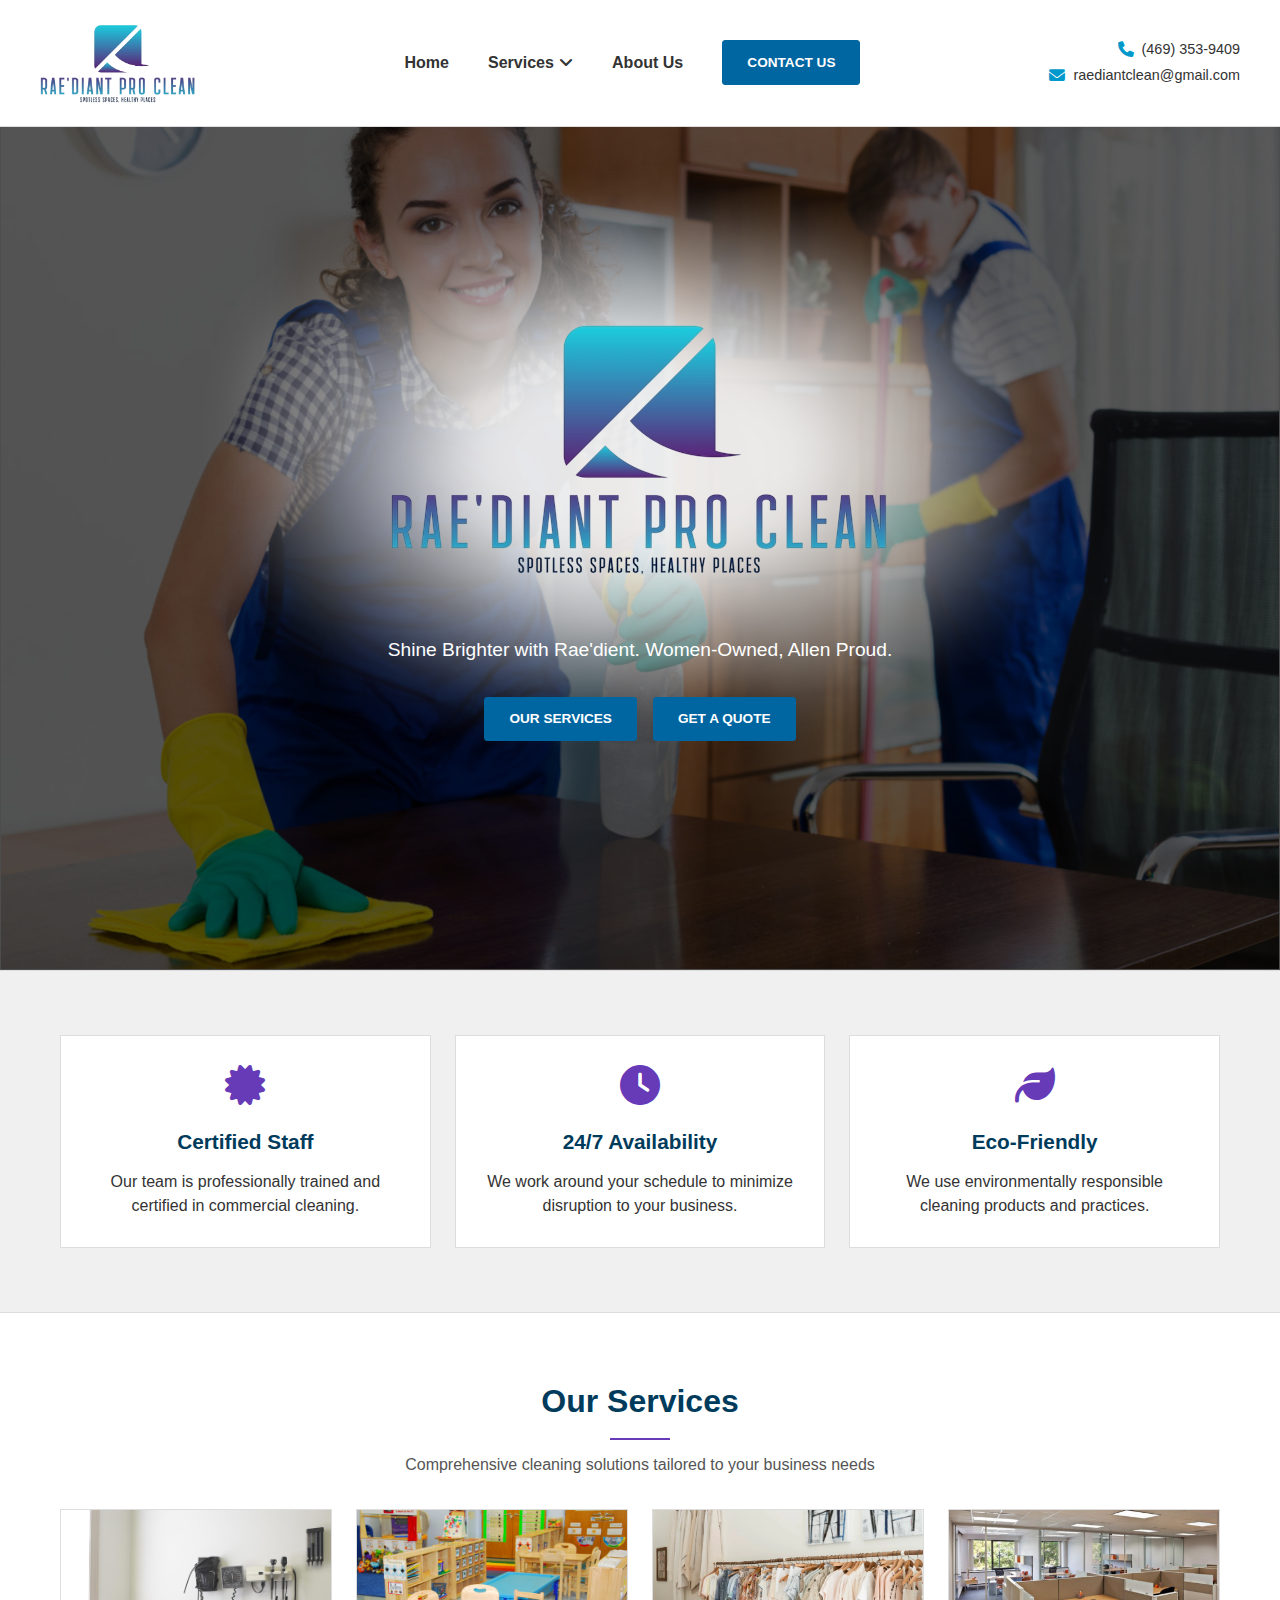
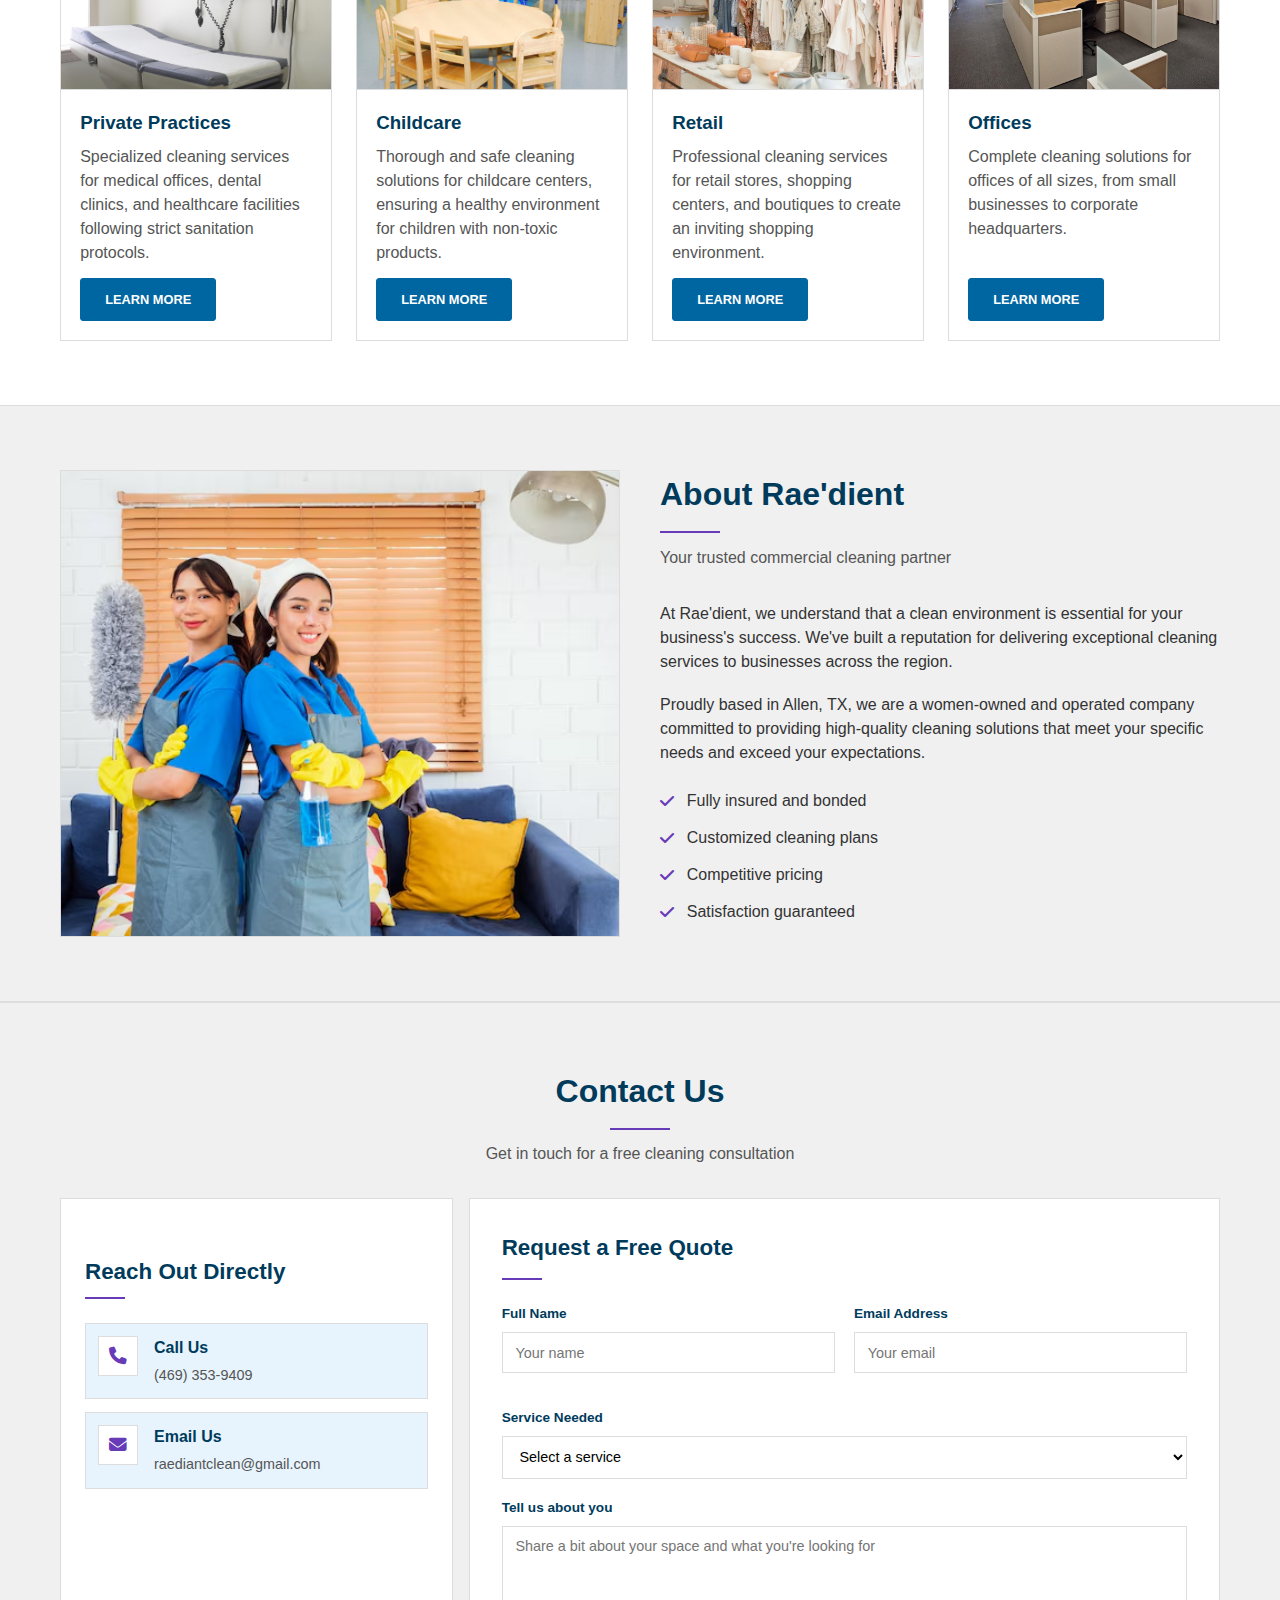
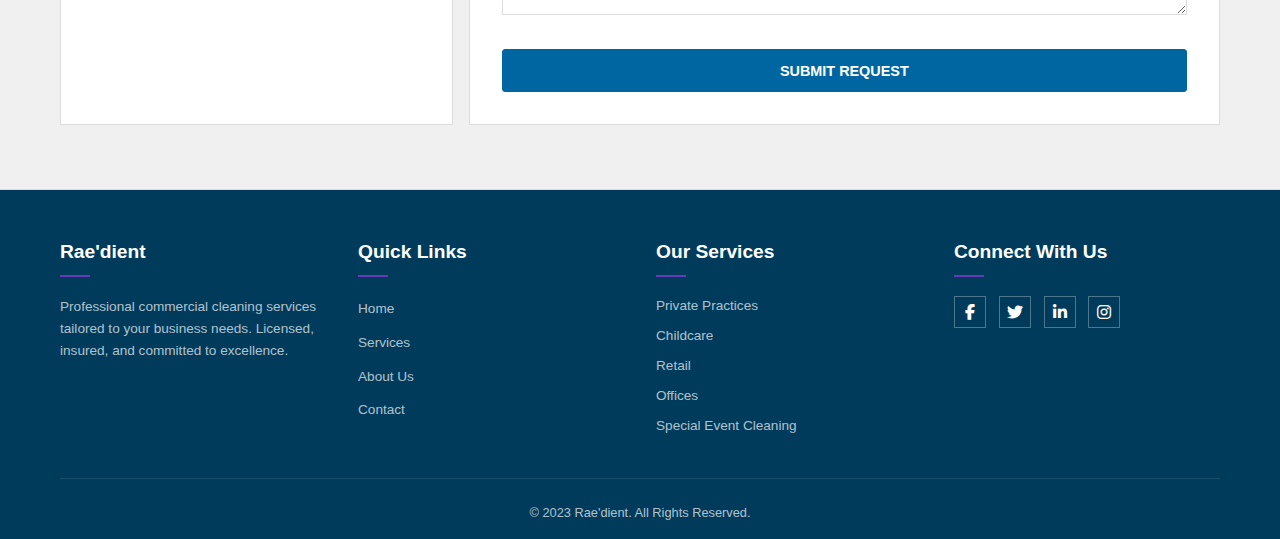
<file: site1/index.html>
<!DOCTYPE html>
<html lang="en">
<head>
    <meta charset="UTF-8">
    <meta name="viewport" content="width=device-width, initial-scale=1.0">
    <title>Rae'dient - Professional Commercial Cleaning Services</title>
    <link rel="stylesheet" href="styles.css">
    <link rel="stylesheet" href="https://cdnjs.cloudflare.com/ajax/libs/font-awesome/6.4.0/css/all.min.css">
    <style>
        .header-logo {
            max-height: 80px;
            width: auto;
            border: none;
            outline: none;
        }

        /* REMOVED old contact styles */
        /* .contact-info-top { ... } */
        /* .contact-item-top { ... } */

        /* Header Redesign */
        .header-container {
            display: flex;
            justify-content: space-between; /* Distribute items */
            align-items: center;
            padding: 10px 0; /* Adjust padding as needed */
            flex-wrap: wrap; /* Allow wrapping for responsiveness */
        }

        .logo {
            flex-shrink: 0; /* Prevent logo from shrinking */
            margin-right: 20px; /* Add some space between logo and nav */
        }

        nav {
            flex-grow: 1; /* Allow nav to take available space */
            display: flex;
            justify-content: center; /* Center nav links relative to its container */
            align-items: center;
            min-width: 0; /* Prevent flexbox overflow issues */
        }

        nav ul {
            display: flex;
            align-items: center;
            gap: 20px; /* Spacing between nav items */
            list-style: none;
            padding: 0;
            margin: 0;
            flex-wrap: wrap; /* Allow nav items to wrap if needed */
        }

        .header-contact {
            display: flex;
            flex-direction: column; /* Stack phone/email vertically */
            align-items: flex-end; /* Align to the right */
            gap: 5px;
            text-align: right;
            flex-shrink: 0; /* Prevent contact info from shrinking */
            margin-left: 20px; /* Add space between nav and contact */
        }

        .header-contact .contact-item {
            display: flex;
            align-items: center;
            gap: 8px;
            font-size: 0.9em; /* Slightly smaller font */
        }

        .header-contact .contact-item i {
            color: #0099cc; /* Accent color for icons */
            font-size: 1.1em; /* Slightly larger icons */
        }
        
        .hero-logo {
            max-width: 600px;
            width: 100%;
            height: auto;
            margin: 0 auto 20px auto;
            display: block;
            border: none;
            outline: none;
            padding: 20px;
            position: relative;
            z-index: 2;
            pointer-events: none; /* Ensures clicks pass through */
        }
        
        .hero-logo-container {
            position: relative;
            display: inline-block;
            margin-bottom: 20px;
            pointer-events: none;
        }
        
        .hero-logo-container::before {
            content: "";
            position: absolute;
            top: -30px;
            left: -30px;
            right: -30px;
            bottom: -30px;
            background: radial-gradient(ellipse at center, rgba(255,255,255,0.9) 30%, rgba(255,255,255,0) 80%);
            z-index: 1;
            filter: blur(20px);
            transform: scale(1.3);
            pointer-events: none;
        }
        
        .hero-content {
            display: flex;
            flex-direction: column;
            align-items: center;
            text-align: center;
        }
        
        .hero-buttons {
            position: relative;
            z-index: 3;
        }
        
        @media (max-width: 1024px) { /* Adjust breakpoint for tablet/laptop */
             nav {
                 justify-content: flex-end; /* Align nav towards right */
             }
             .header-contact {
                 order: 3; /* Place contact info last on medium screens */
                 width: 100%;
                 margin-top: 10px;
                 align-items: center;
                 text-align: center;
                 flex-direction: row;
                 justify-content: center;
                 gap: 20px;
                 margin-left: 0; /* Reset margin */
             }
             nav ul {
                justify-content: center; /* Center items when wrapped */
             }
        }

        @media (max-width: 768px) {
            .header-logo {
                max-height: 60px;
            }

            .hero-logo {
                max-width: 400px;
                padding: 15px;
            }

            /* Mobile Header: Logo top-left, Toggle top-right, Contact Center, Nav below */
            .header-container {
                position: relative; /* Context for absolute positioning of menu */
                justify-content: space-between;
             }

            .logo {
                order: 1;
                margin-right: 0; /* Reset margin */
            }

            .mobile-menu-toggle {
                 order: 2;
                 display: block; /* Ensure toggle is visible */
             }

             .header-contact {
                 order: 3;
                 width: 100%;
                 margin-top: 10px;
                 align-items: center;
                 flex-direction: column; /* Stack vertically again */
                 gap: 5px;
                 justify-content: center;
                 text-align: center;
                 margin-left: 0;
             }
             .header-contact .contact-item {
                 font-size: 0.9em;
             }

            nav {
                order: 4;
                width: 100%;
                margin-top: 10px;
            }

            nav ul {
                display: none; /* Hide default nav list */
                flex-direction: column;
                position: absolute;
                top: 100%; /* Position below header */
                left: 0;
                width: 100%;
                background-color: #fff; /* Add background for visibility */
                box-shadow: 0 4px 8px rgba(0,0,0,0.1);
                padding: 10px 0;
                z-index: 1000;
            }

            nav ul.show {
                display: flex; /* Show when toggled */
            }

            nav ul li {
                width: 100%;
                text-align: center;
            }
            nav ul li a {
                 display: block;
                 padding: 10px;
             }
            .dropdown .dropdown-content {
                position: static; /* Adjust dropdown for mobile */
                display: none; /* Hide sub-menu by default */
                box-shadow: none;
                background-color: #f9f9f9; /* Slightly different background */
             }
             .dropdown:hover .dropdown-content {
                 display: block; /* Show on hover/focus */
             }
             .dropdown-content a {
                padding-left: 30px; /* Indent sub-menu items */
             }
        }
    </style>
</head>
<body id="top">
    <header>
        <div class="container header-container">
            <div class="logo">
                <img src="siteImages/logo_transparent2.png" alt="Rae'dient Pro Clean" class="header-logo">
            </div>
            <!-- Removed old contact info location -->
            <nav>
                <button class="mobile-menu-toggle">
                    <i class="fas fa-bars"></i>
                </button>
                <ul>
                    <li><a href="#top">Home</a></li>
                    <li class="dropdown">
                        <a href="#services">Services</a>
                        <div class="dropdown-content">
                            <a href="private-practices.html">Private Practices</a>
                            <a href="childcare.html">Childcare</a>
                            <a href="retail.html">Retail</a>
                            <a href="offices.html">Offices</a>
                            <a href="special-events.html">Special Events</a>
                        </div>
                    </li>
                    <li><a href="#about">About Us</a></li>
                    <li><a href="#contact" class="btn-primary">Contact Us</a></li>
                </ul>
            </nav>
            <div class="header-contact"> <!-- New location for contact info -->
                <div class="contact-item">
                    <i class="fas fa-phone"></i>
                    <span>(469) 353-9409</span>
                </div>
                <div class="contact-item">
                    <i class="fas fa-envelope"></i>
                    <span>raediantclean@gmail.com</span>
                </div>
            </div>
        </div>
    </header>

    <section id="hero">
        <div class="hero-bg">
            <img src="siteImages/Commercial_Cleaning.png" onerror="this.onerror=null; this.src='https://placehold.co/1600x900/0099cc/ffffff';" alt="Commercial Cleaning Services">
        </div>
        <div class="container">
            <div class="hero-content">
                <div class="hero-logo-container">
                    <img src="siteImages/logo_transparent2.png" alt="Rae'dient Pro Clean" class="hero-logo">
                </div>
                <p>Shine Brighter with Rae'dient. Women-Owned, Allen Proud.</p>
                <div class="hero-buttons">
                    <a href="#services" class="btn-primary">Our Services</a>
                    <a href="#contact" class="btn-primary">Get a Quote</a>
                </div>
            </div>
        </div>
    </section>

    <section id="features">
        <div class="container">
            <div class="features-grid">
                <div class="feature-card">
                    <div class="feature-icon">
                        <i class="fas fa-certificate"></i>
                    </div>
                    <h3>Certified Staff</h3>
                    <p>Our team is professionally trained and certified in commercial cleaning.</p>
                </div>
                <div class="feature-card">
                    <div class="feature-icon">
                        <i class="fas fa-clock"></i>
                    </div>
                    <h3>24/7 Availability</h3>
                    <p>We work around your schedule to minimize disruption to your business.</p>
                </div>
                <div class="feature-card">
                    <div class="feature-icon">
                        <i class="fas fa-leaf"></i>
                    </div>
                    <h3>Eco-Friendly</h3>
                    <p>We use environmentally responsible cleaning products and practices.</p>
                </div>
            </div>
        </div>
    </section>

    <section id="services">
        <div class="container">
            <div class="section-header">
                <h2>Our Services</h2>
                <p>Comprehensive cleaning solutions tailored to your business needs</p>
            </div>
            <div class="services-grid">
                <div class="service-card">
                    <img src="siteImages/Private_Practices.png" onerror="this.onerror=null; this.src='https://placehold.co/500x300/0099cc/ffffff?text=Private+Practices';" alt="Private Practices Cleaning">
                    <h3>Private Practices</h3>
                    <p>Specialized cleaning services for medical offices, dental clinics, and healthcare facilities following strict sanitation protocols.</p>
                    <a href="private-practices.html" class="btn-primary">Learn More</a>
                </div>
                <div class="service-card">
                    <img src="siteImages/Childcare.png" onerror="this.onerror=null; this.src='https://placehold.co/500x300/0099cc/ffffff?text=Childcare';" alt="Childcare Cleaning">
                    <h3>Childcare</h3>
                    <p>Thorough and safe cleaning solutions for childcare centers, ensuring a healthy environment for children with non-toxic products.</p>
                    <a href="childcare.html" class="btn-primary">Learn More</a>
                </div>
                <div class="service-card">
                    <img src="siteImages/Retail.png" onerror="this.onerror=null; this.src='https://placehold.co/500x300/0099cc/ffffff?text=Retail';" alt="Retail Cleaning">
                    <h3>Retail</h3>
                    <p>Professional cleaning services for retail stores, shopping centers, and boutiques to create an inviting shopping environment.</p>
                    <a href="retail.html" class="btn-primary">Learn More</a>
                </div>
                <div class="service-card">
                    <img src="siteImages/Offices.png" onerror="this.onerror=null; this.src='https://placehold.co/500x300/0099cc/ffffff?text=Offices';" alt="Office Cleaning">
                    <h3>Offices</h3>
                    <p>Complete cleaning solutions for offices of all sizes, from small businesses to corporate headquarters.</p>
                    <a href="offices.html" class="btn-primary">Learn More</a>
                </div>
            </div>
        </div>
    </section>

    <section id="about">
        <div class="container">
            <div class="about-grid">
                <div class="about-image">
                    <img src="siteImages/Raedient_Team.png" onerror="this.onerror=null; this.src='https://placehold.co/1000x600/8c52ff/ffffff?text=Rae%27dient+Team';" alt="Rae'dient Team">
                </div>
                <div class="about-content">
                    <div class="section-header">
                        <h2>About Rae'dient</h2>
                        <p>Your trusted commercial cleaning partner</p>
                    </div>
                    <p>At Rae'dient, we understand that a clean environment is essential for your business's success. We've built a reputation for delivering exceptional cleaning services to businesses across the region.</p>
                    <p>Proudly based in Allen, TX, we are a women-owned and operated company committed to providing high-quality cleaning solutions that meet your specific needs and exceed your expectations.</p>
                    <ul class="about-features">
                        <li><i class="fas fa-check"></i> Fully insured and bonded</li>
                        <li><i class="fas fa-check"></i> Customized cleaning plans</li>
                        <li><i class="fas fa-check"></i> Competitive pricing</li>
                        <li><i class="fas fa-check"></i> Satisfaction guaranteed</li>
                    </ul>
                </div>
            </div>
        </div>
    </section>

    <section id="contact">
        <div class="container">
            <div class="section-header">
                <h2>Contact Us</h2>
                <p>Get in touch for a free cleaning consultation</p>
            </div>
            
            <div class="contact-wrapper">
                <div class="contact-info-card">
                    <div class="contact-direct">
                        <h3>Reach Out Directly</h3>
                        <div class="contact-methods">
                            <div class="contact-method">
                                <div class="contact-icon">
                                    <i class="fas fa-phone"></i>
                                </div>
                                <div class="contact-text">
                                    <h4>Call Us</h4>
                                    <p>(469) 353-9409</p>
                                </div>
                            </div>
                            <div class="contact-method">
                                <div class="contact-icon">
                                    <i class="fas fa-envelope"></i>
                                </div>
                                <div class="contact-text">
                                    <h4>Email Us</h4>
                                    <p>raediantclean@gmail.com</p>
                                </div>
                            </div>
                        </div>
                    </div>
                </div>
                
                <div class="contact-form-container">
                    <h3>Request a Free Quote</h3>
                    <form class="contact-form">
                        <div class="form-row">
                            <div class="form-group">
                                <label for="name">Full Name</label>
                                <input type="text" id="name" placeholder="Your name" required>
                            </div>
                            <div class="form-group">
                                <label for="email">Email Address</label>
                                <input type="email" id="email" placeholder="Your email" required>
                            </div>
                        </div>
                        <div class="form-group">
                            <label for="service">Service Needed</label>
                            <select id="service" required>
                                <option value="" disabled selected>Select a service</option>
                                <option value="childcare">Childcare</option>
                                <option value="retail">Retail</option>
                                <option value="office">Offices</option>
                                <option value="other">Other Services</option>
                            </select>
                        </div>
                        <div class="form-group">
                            <label for="message">Tell us about you</label>
                            <textarea id="message" rows="4" placeholder="Share a bit about your space and what you're looking for" required></textarea>
                        </div>
                        <button type="submit" class="btn-primary btn-submit">Submit Request</button>
                    </form>
                </div>
            </div>
        </div>
    </section>

    <footer>
        <div class="container">
            <div class="footer-grid">
                <div class="footer-about">
                    <h3>Rae'dient</h3>
                    <p>Professional commercial cleaning services tailored to your business needs. Licensed, insured, and committed to excellence.</p>
                </div>
                <div class="footer-links">
                    <h3>Quick Links</h3>
                    <ul>
                        <li><a href="#top">Home</a></li>
                        <li><a href="#services">Services</a></li>
                        <li><a href="#about">About Us</a></li>
                        <li><a href="#contact">Contact</a></li>
                    </ul>
                </div>
                <div class="footer-services">
                    <h3>Our Services</h3>
                    <ul>
                        <li><a href="private-practices.html">Private Practices</a></li>
                        <li><a href="childcare.html">Childcare</a></li>
                        <li><a href="retail.html">Retail</a></li>
                        <li><a href="offices.html">Offices</a></li>
                        <li><a href="special-events.html">Special Event Cleaning</a></li>
                    </ul>
                </div>
                <div class="footer-social">
                    <h3>Connect With Us</h3>
                    <div class="social-icons">
                        <a href="https://www.facebook.com/profile.php?id=61572564706089"><i class="fab fa-facebook-f"></i></a>
                        <a href="#"><i class="fab fa-twitter"></i></a>
                        <a href="#"><i class="fab fa-linkedin-in"></i></a>
                        <a href="#"><i class="fab fa-instagram"></i></a>
                    </div>
                </div>
            </div>
            <div class="footer-bottom">
                <p>&copy; 2023 Rae'dient. All Rights Reserved.</p>
            </div>
        </div>
    </footer>

    <script>
        document.addEventListener('DOMContentLoaded', function() {
            // Mobile menu toggle
            const mobileMenuToggle = document.querySelector('.mobile-menu-toggle');
            const navMenu = document.querySelector('nav ul');
            
            mobileMenuToggle.addEventListener('click', function() {
                navMenu.classList.toggle('show');
            });
            
            // Close menu when clicking outside
            document.addEventListener('click', function(event) {
                if (!event.target.closest('nav') && navMenu.classList.contains('show')) {
                    navMenu.classList.remove('show');
                }
            });
        });
    </script>
</body>
</html>
</file>
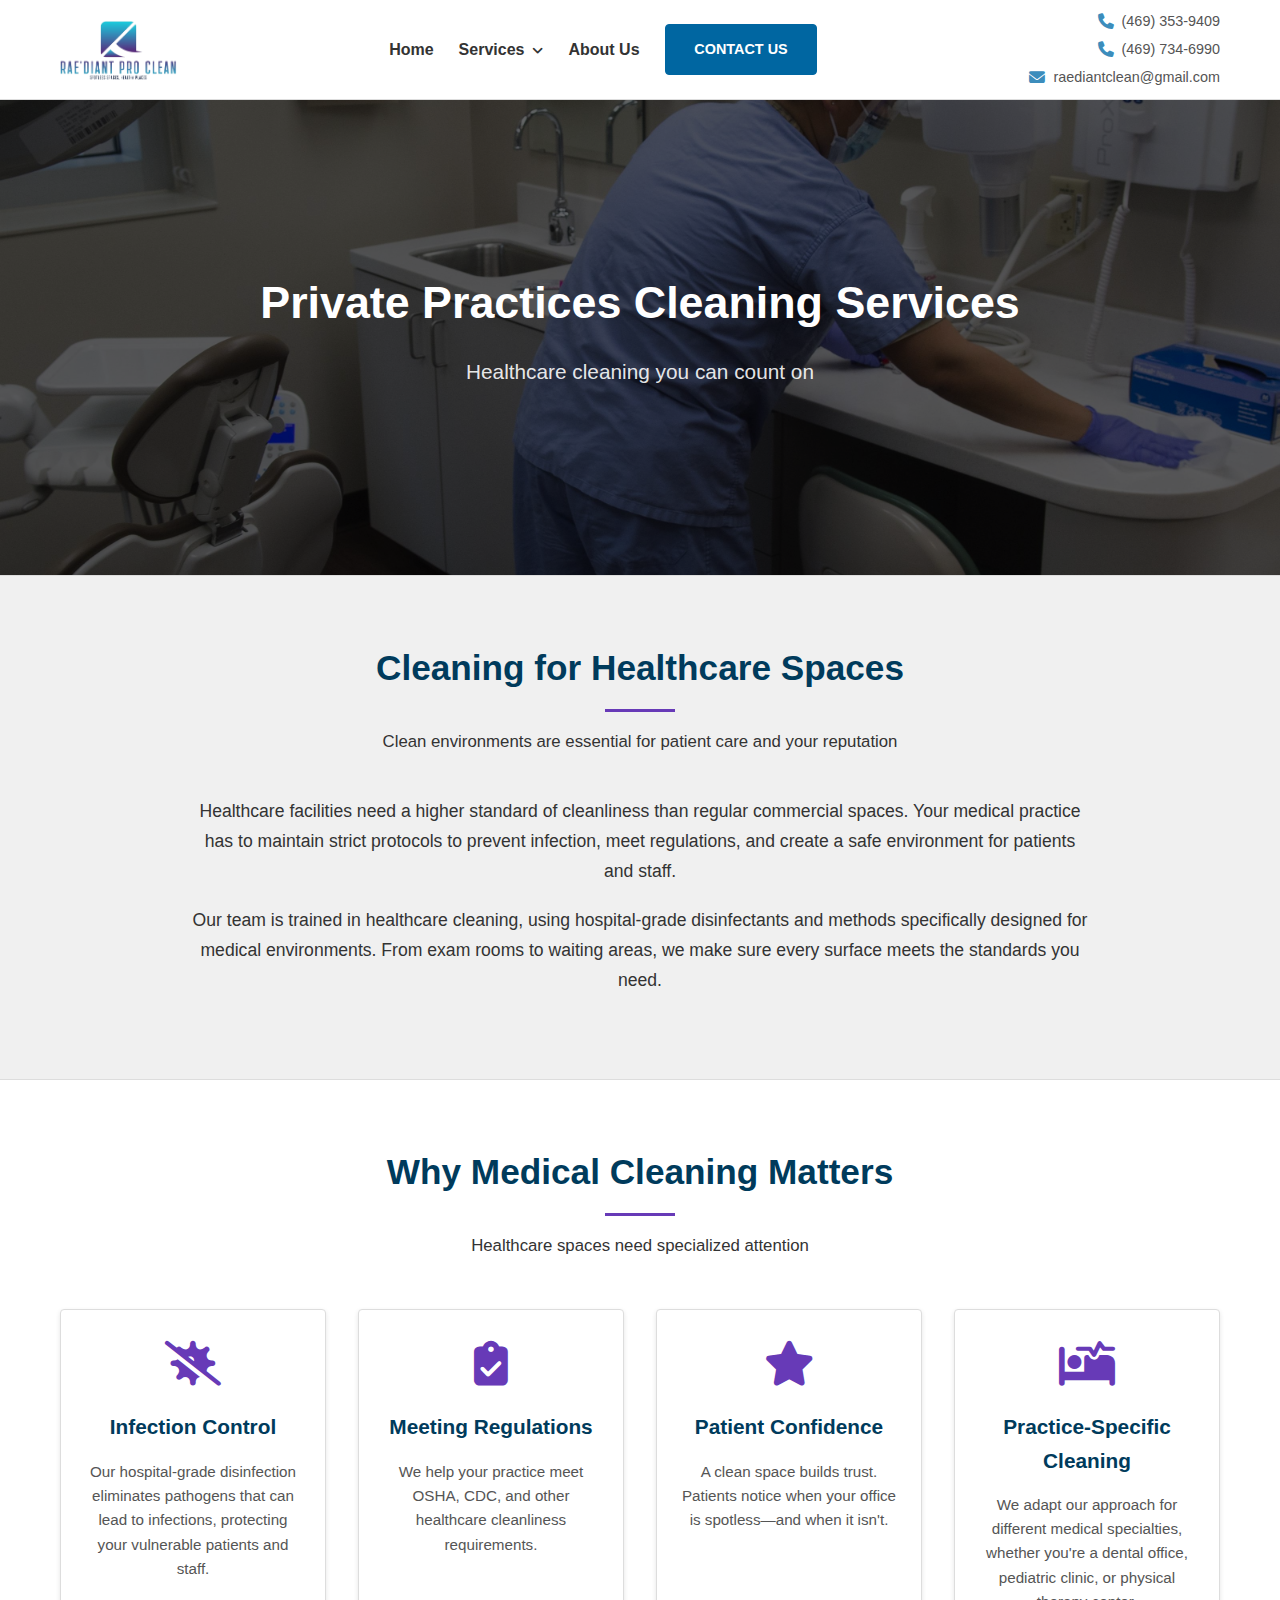
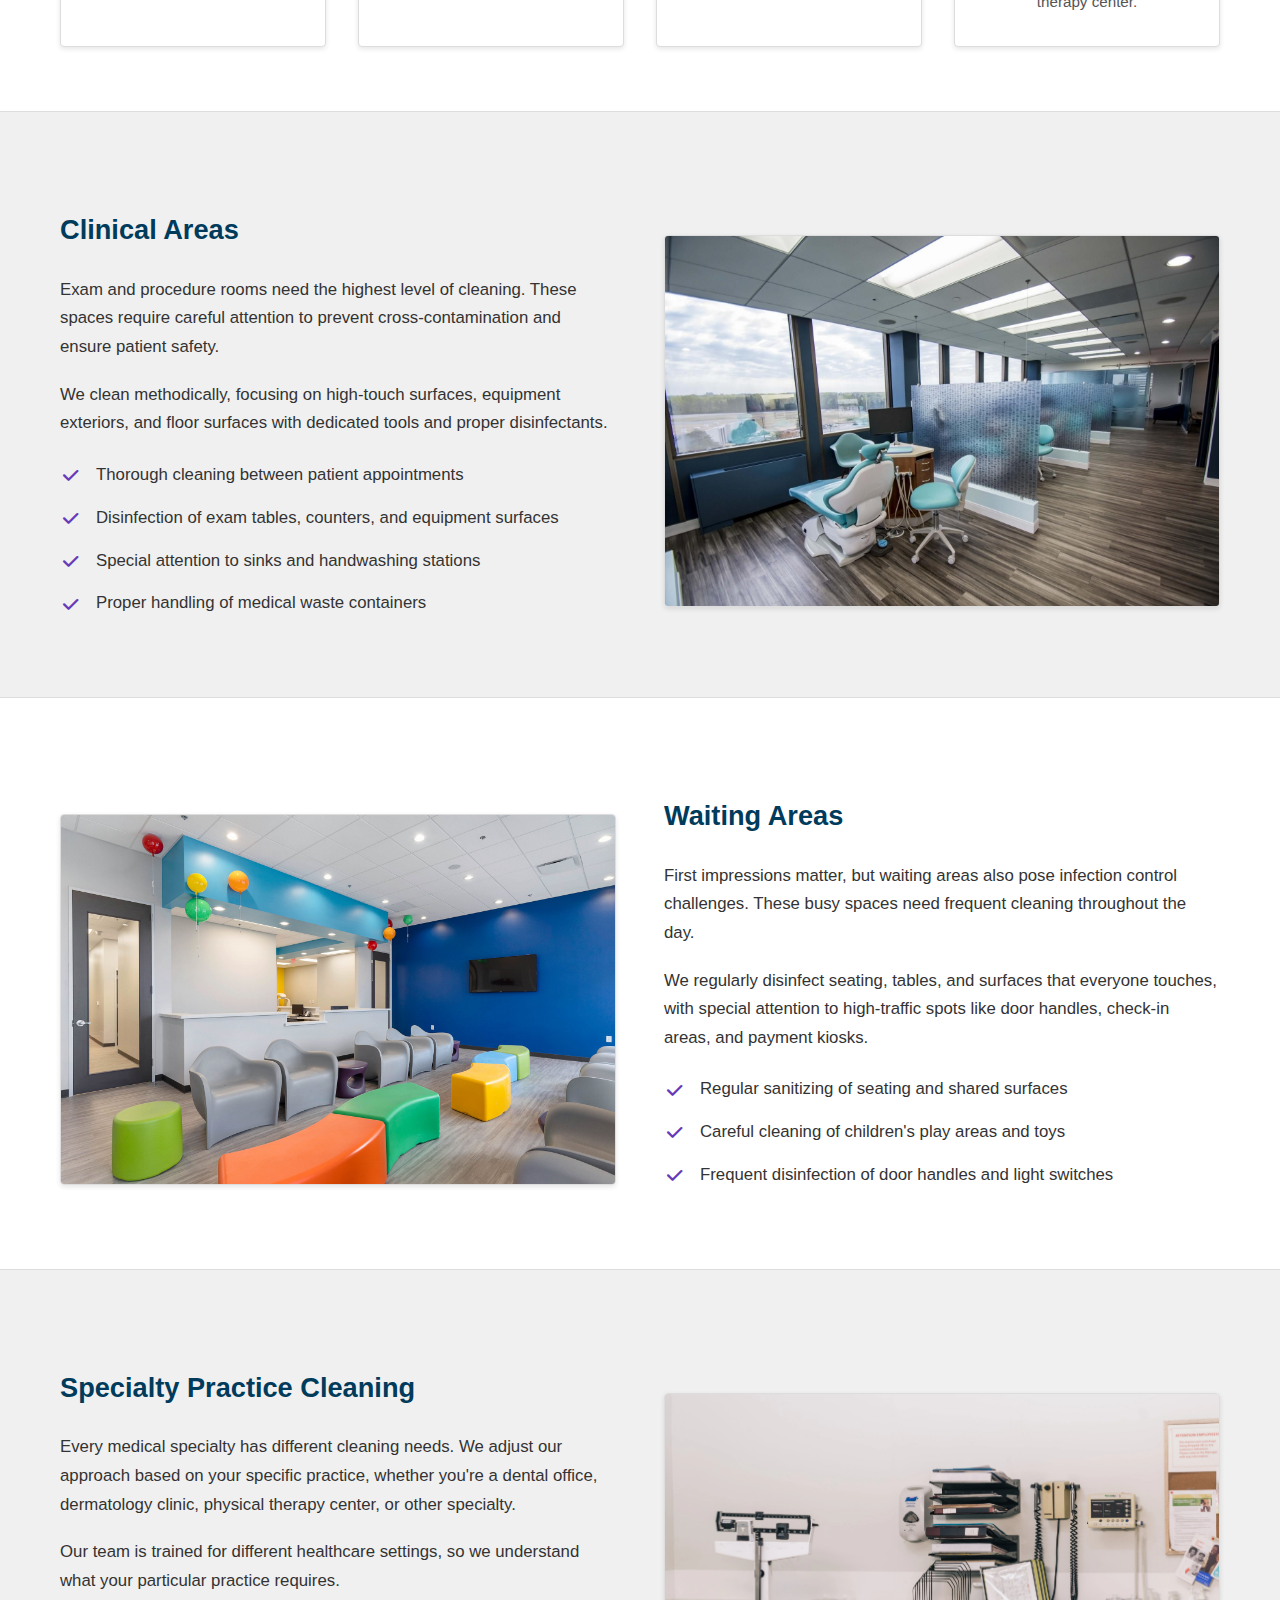
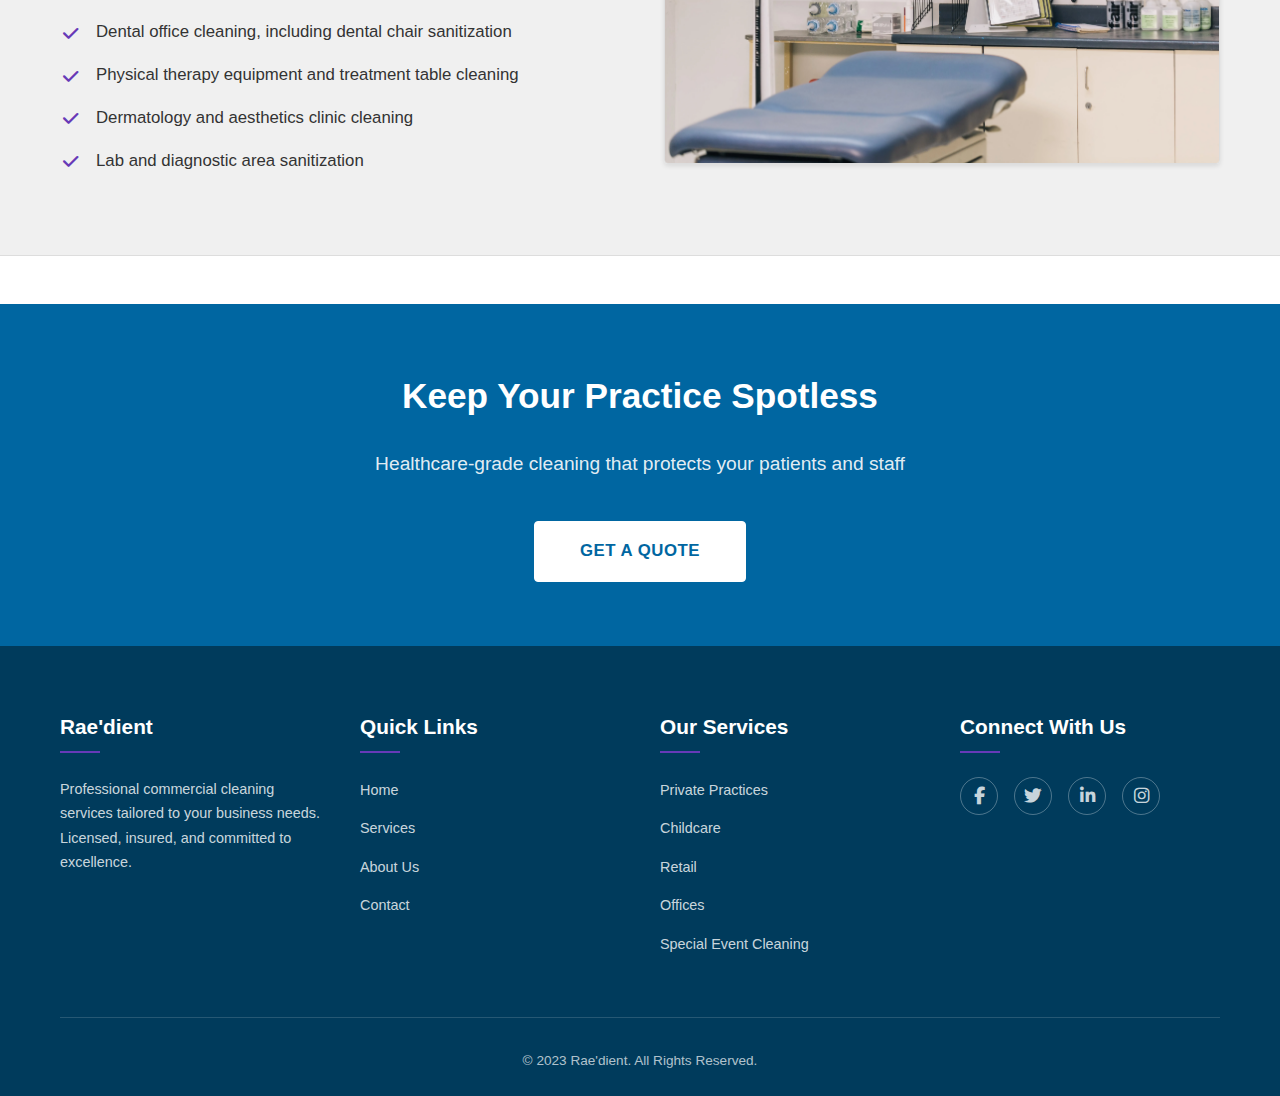
<file: private-practices.html>
<!DOCTYPE html>
<html lang="en">

<head>
    <meta charset="UTF-8">
    <meta name="viewport" content="width=device-width, initial-scale=1.0">
    <title>Private Practices Cleaning Services - Rae'dient</title>
    <link rel="stylesheet" href="styles.css">
    <link rel="stylesheet" href="https://cdnjs.cloudflare.com/ajax/libs/font-awesome/6.4.0/css/all.min.css">
</head>

<body class="private-practices-page">
    <header>
        <div class="container header-container">
            <div class="logo">
                <img src="siteImages/logo_transparent2.png" alt="Rae'dient Pro Clean" class="header-logo">
            </div>
            <!-- Removed old contact info location -->
            <nav>
                <button class="mobile-menu-toggle">
                    <i class="fas fa-bars"></i>
                </button>
                <ul>
                    <li><a href="index.html">Home</a></li>
                    <li class="dropdown">
                        <a href="index.html#services">Services</a>
                        <div class="dropdown-content">
                            <a href="private-practices.html">Private Practices</a>
                            <a href="childcare.html">Childcare</a>
                            <a href="retail.html">Retail</a>
                            <a href="offices.html">Offices</a>
                            <a href="special-events.html">Special Events</a>
                        </div>
                    </li>
                    <li><a href="index.html#about">About Us</a></li>
                    <li><a href="index.html#contact" class="btn-primary">Contact Us</a></li>
                </ul>
            </nav>
            <div class="header-contact"> <!-- New location for contact info -->
                <div class="contact-item">
                    <i class="fas fa-phone"></i>
                    <span>(469) 353-9409</span>
                </div>
                <div class="contact-item">
                    <i class="fas fa-phone"></i>
                    <span>(469) 734-6990</span>
                </div>
                <div class="contact-item">
                    <i class="fas fa-envelope"></i>
                    <span>raediantclean@gmail.com</span>
                </div>
            </div>
        </div>
    </header>

    <!-- Hero Section -->
    <section class="service-hero">
        <div class="container">
            <div class="hero-content">
                <h1>Private Practices Cleaning Services</h1>
                <p>Healthcare cleaning you can count on</p>
            </div>
        </div>
    </section>

    <!-- Intro Section -->
    <section class="info-block">
        <div class="container">
            <div class="section-header">
                <h2>Cleaning for Healthcare Spaces</h2>
                <p>Clean environments are essential for patient care and your reputation</p>
            </div>
            <div class="intro-text">
                <p>Healthcare facilities need a higher standard of cleanliness than regular commercial spaces. Your
                    medical practice has to maintain strict protocols to prevent infection, meet regulations, and create
                    a safe environment for patients and staff.</p>
                <p>Our team is trained in healthcare cleaning, using hospital-grade disinfectants and methods
                    specifically designed for medical environments. From exam rooms to waiting areas, we make sure every
                    surface meets the standards you need.</p>
            </div>
        </div>
    </section>

    <!-- Benefits Section -->
    <section class="info-block">
        <div class="container">
            <div class="section-header">
                <h2>Why Medical Cleaning Matters</h2>
                <p>Healthcare spaces need specialized attention</p>
            </div>
            <div class="benefits-grid">
                <div class="benefit-card">
                    <i class="fas fa-virus-slash"></i>
                    <h3>Infection Control</h3>
                    <p>Our hospital-grade disinfection eliminates pathogens that can lead to infections, protecting your
                        vulnerable patients and staff.</p>
                </div>
                <div class="benefit-card">
                    <i class="fas fa-clipboard-check"></i>
                    <h3>Meeting Regulations</h3>
                    <p>We help your practice meet OSHA, CDC, and other healthcare cleanliness requirements.</p>
                </div>
                <div class="benefit-card">
                    <i class="fas fa-star"></i>
                    <h3>Patient Confidence</h3>
                    <p>A clean space builds trust. Patients notice when your office is spotless—and when it isn't.</p>
                </div>
                <div class="benefit-card">
                    <i class="fas fa-procedures"></i>
                    <h3>Practice-Specific Cleaning</h3>
                    <p>We adapt our approach for different medical specialties, whether you're a dental office,
                        pediatric clinic, or physical therapy center.</p>
                </div>
            </div>
        </div>
    </section>

    <!-- Clinical Areas Section -->
    <section class="info-block">
        <div class="container">
            <div class="info-grid">
                <div class="info-content">
                    <h3>Clinical Areas</h3>
                    <p>Exam and procedure rooms need the highest level of cleaning. These spaces require careful
                        attention to prevent cross-contamination and ensure patient safety.</p>
                    <p>We clean methodically, focusing on high-touch surfaces, equipment exteriors, and floor surfaces
                        with dedicated tools and proper disinfectants.</p>
                    <ul class="info-list">
                        <li><i class="fas fa-check"></i>Thorough cleaning between patient appointments</li>
                        <li><i class="fas fa-check"></i>Disinfection of exam tables, counters, and equipment surfaces
                        </li>
                        <li><i class="fas fa-check"></i>Special attention to sinks and handwashing stations</li>
                        <li><i class="fas fa-check"></i>Proper handling of medical waste containers</li>
                    </ul>
                </div>
                <div class="info-image">
                    <img src="siteImages/Clinical_Areas.png"
                        onerror="this.onerror=null; this.src='https://placehold.co/600x400/0066a1/ffffff?text=Clinical+Areas';"
                        alt="Clinical Areas Cleaning">
                </div>
            </div>
        </div>
    </section>

    <!-- Reception Areas Section -->
    <section class="info-block">
        <div class="container">
            <div class="info-grid">
                <div class="info-image">
                    <img src="siteImages/Reception_Areas.png"
                        onerror="this.onerror=null; this.src='https://placehold.co/600x400/673ab7/ffffff?text=Reception+Areas';"
                        alt="Reception Areas">
                </div>
                <div class="info-content">
                    <h3>Waiting Areas</h3>
                    <p>First impressions matter, but waiting areas also pose infection control challenges. These busy
                        spaces need frequent cleaning throughout the day.</p>
                    <p>We regularly disinfect seating, tables, and surfaces that everyone touches, with special
                        attention to high-traffic spots like door handles, check-in areas, and payment kiosks.</p>
                    <ul class="info-list">
                        <li><i class="fas fa-check"></i>Regular sanitizing of seating and shared surfaces</li>
                        <li><i class="fas fa-check"></i>Careful cleaning of children's play areas and toys</li>
                        <li><i class="fas fa-check"></i>Frequent disinfection of door handles and light switches</li>
                    </ul>
                </div>
            </div>
        </div>
    </section>

    <!-- Specialized Services Section -->
    <section class="info-block">
        <div class="container">
            <div class="info-grid">
                <div class="info-content">
                    <h3>Specialty Practice Cleaning</h3>
                    <p>Every medical specialty has different cleaning needs. We adjust our approach based on your
                        specific practice, whether you're a dental office, dermatology clinic, physical therapy center,
                        or other specialty.</p>
                    <p>Our team is trained for different healthcare settings, so we understand what your particular
                        practice requires.</p>
                    <ul class="info-list">
                        <li><i class="fas fa-check"></i>Dental office cleaning, including dental chair sanitization</li>
                        <li><i class="fas fa-check"></i>Physical therapy equipment and treatment table cleaning</li>
                        <li><i class="fas fa-check"></i>Dermatology and aesthetics clinic cleaning</li>
                        <li><i class="fas fa-check"></i>Lab and diagnostic area sanitization</li>
                    </ul>
                </div>
                <div class="info-image">
                    <img src="siteImages/Specialized_Services.png"
                        onerror="this.onerror=null; this.src='https://placehold.co/600x400/0066a1/ffffff?text=Specialized+Services';"
                        alt="Specialized Services">
                </div>
            </div>
        </div>
    </section>

    <!-- CTA Section -->
    <section class="cta-section">
        <div class="container">
            <h2>Keep Your Practice Spotless</h2>
            <p>Healthcare-grade cleaning that protects your patients and staff</p>
            <a href="index.html#contact" class="btn-primary">Get a Quote</a>
        </div>
    </section>

    <!-- Footer -->
    <footer>
        <div class="container">
            <div class="footer-grid">
                <div class="footer-about">
                    <h3>Rae'dient</h3>
                    <p>Professional commercial cleaning services tailored to your business needs. Licensed, insured, and
                        committed to excellence.</p>
                </div>
                <div class="footer-links">
                    <h3>Quick Links</h3>
                    <ul>
                        <li><a href="index.html">Home</a></li>
                        <li><a href="index.html#services">Services</a></li>
                        <li><a href="index.html#about">About Us</a></li>
                        <li><a href="index.html#contact">Contact</a></li>
                    </ul>
                </div>
                <div class="footer-services">
                    <h3>Our Services</h3>
                    <ul>
                        <li><a href="private-practices.html">Private Practices</a></li>
                        <li><a href="childcare.html">Childcare</a></li>
                        <li><a href="retail.html">Retail</a></li>
                        <li><a href="offices.html">Offices</a></li>
                        <li><a href="special-events.html">Special Event Cleaning</a></li>
                    </ul>
                </div>
                <div class="footer-social">
                    <h3>Connect With Us</h3>
                    <div class="social-icons">
                        <a href="https://www.facebook.com/profile.php?id=61572564706089"><i
                                class="fab fa-facebook-f"></i></a>
                        <a href="#"><i class="fab fa-twitter"></i></a>
                        <a href="#"><i class="fab fa-linkedin-in"></i></a>
                        <a href="#"><i class="fab fa-instagram"></i></a>
                    </div>
                </div>
            </div>
            <div class="footer-bottom">
                <p>&copy; 2023 Rae'dient. All Rights Reserved.</p>
            </div>
        </div>
    </footer>

    <script src="script.js" defer></script>
</body>

</html>
</file>
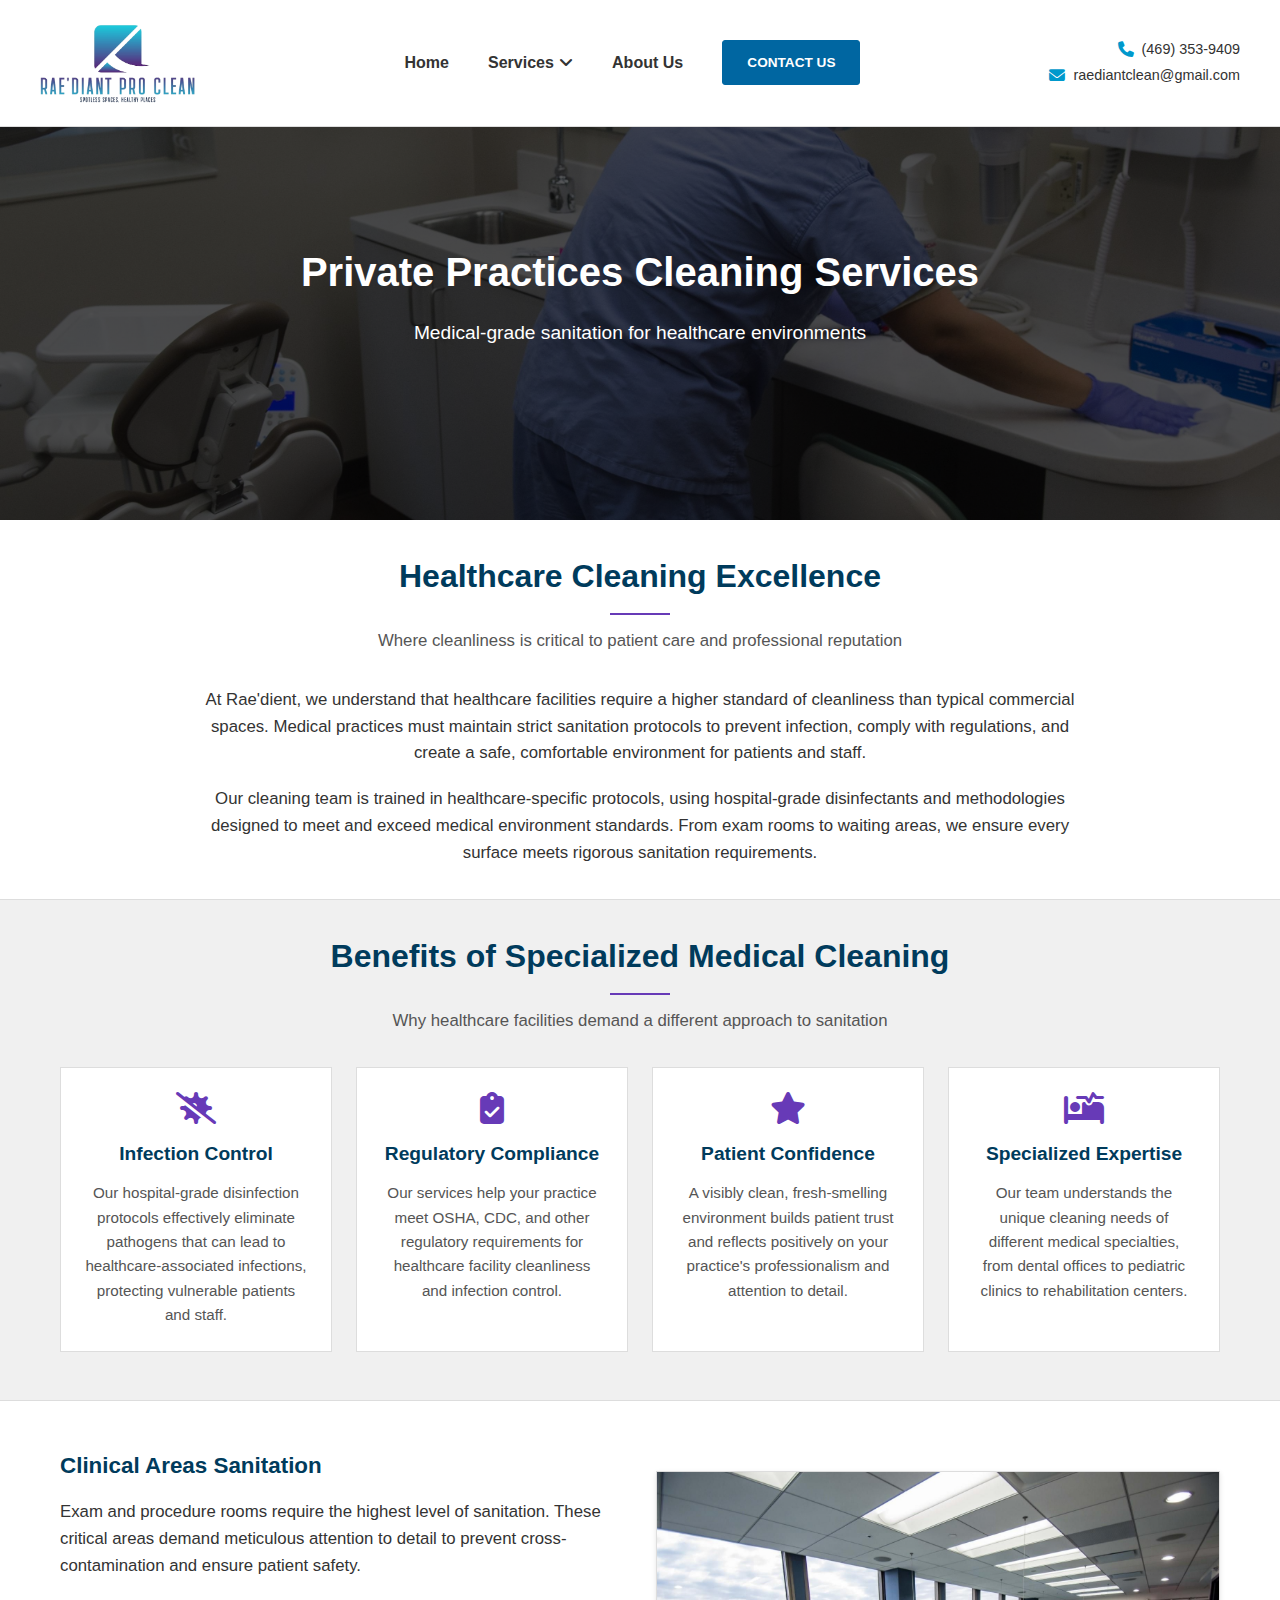
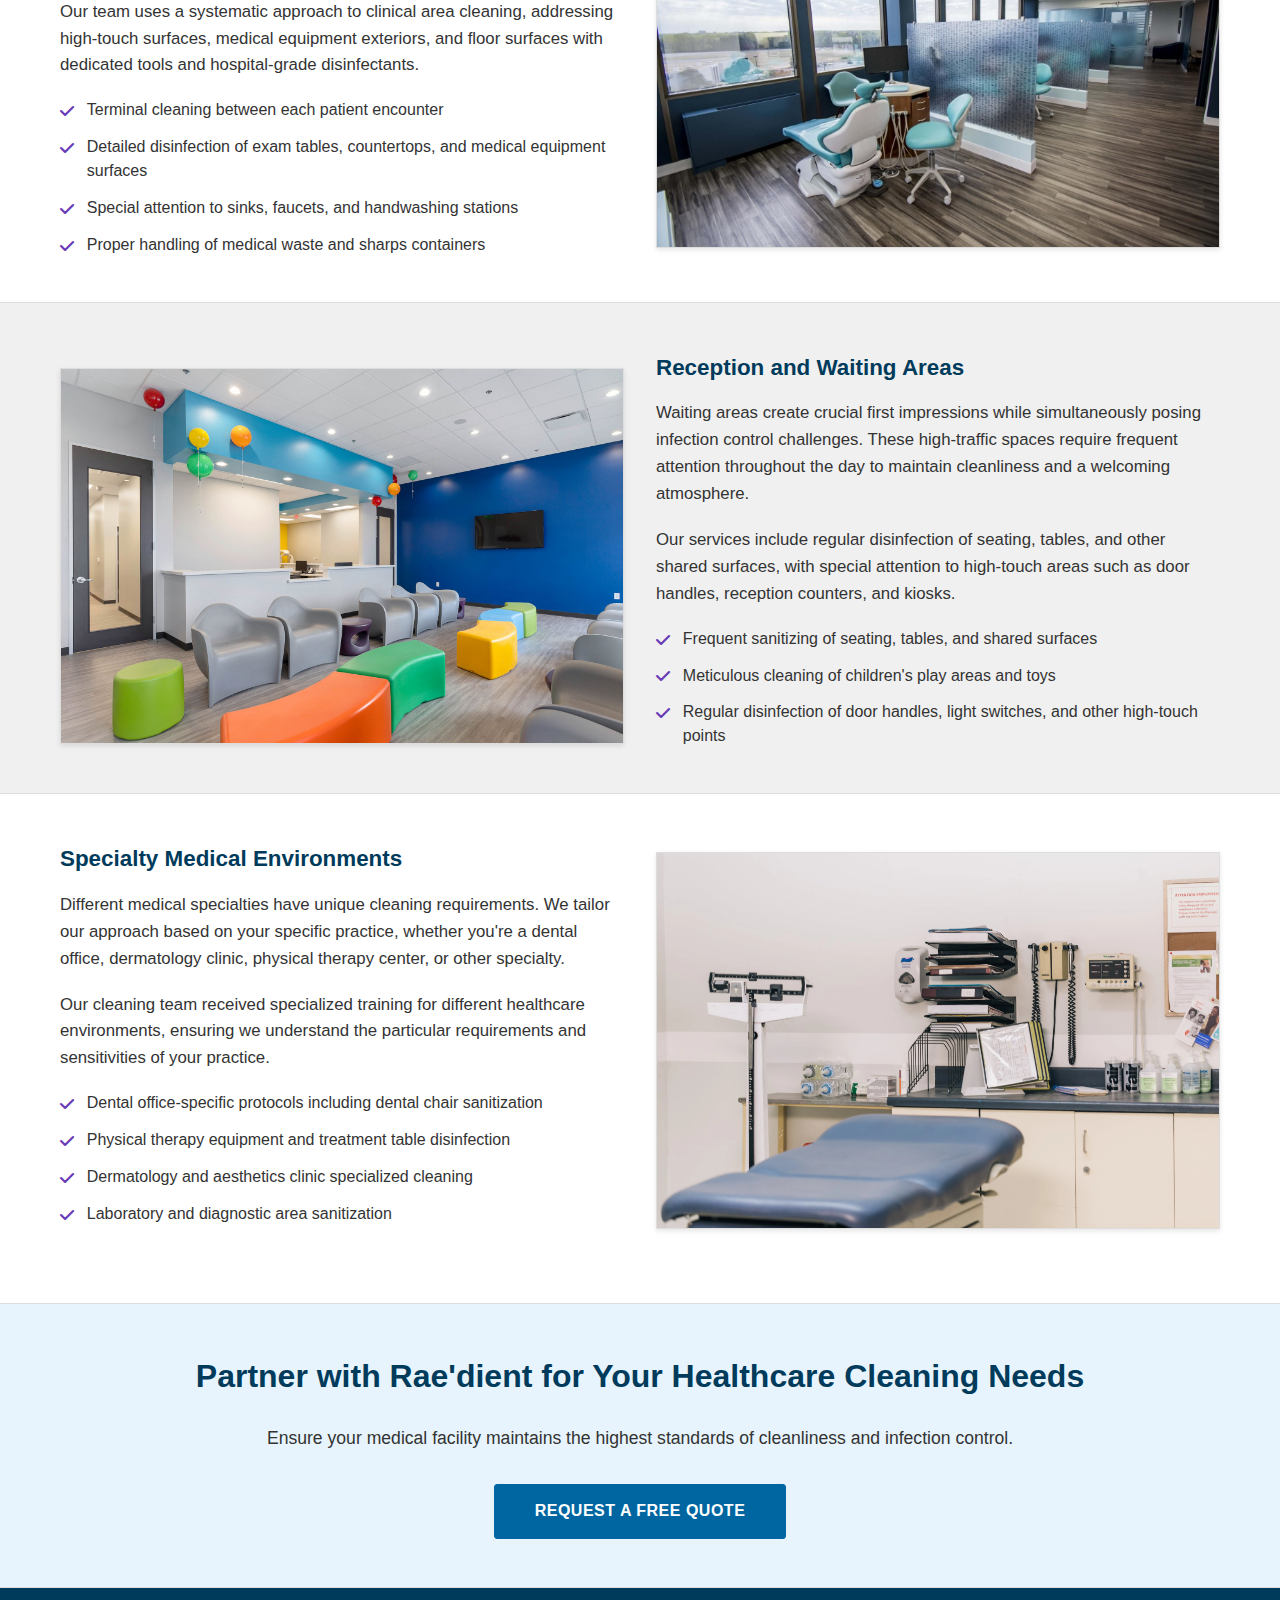
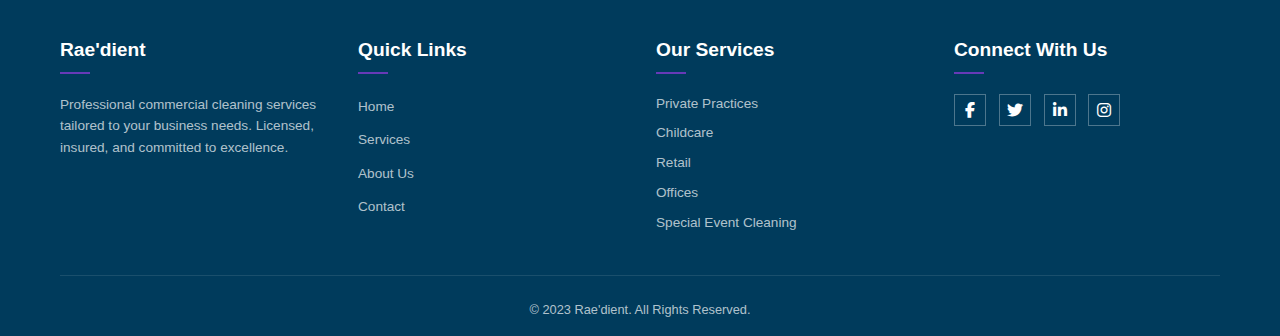
<file: site1/private-practices.html>
<!DOCTYPE html>
<html lang="en">
<head>
    <meta charset="UTF-8">
    <meta name="viewport" content="width=device-width, initial-scale=1.0">
    <title>Private Practices Cleaning Services - Rae'dient</title>
    <link rel="stylesheet" href="styles.css">
    <link rel="stylesheet" href="https://cdnjs.cloudflare.com/ajax/libs/font-awesome/6.4.0/css/all.min.css">
    <style>
        /* Additional styles specific to private practices page */
        .header-logo {
            max-height: 80px;
            width: auto;
            border: none;
            outline: none;
        }

        /* REMOVED old contact styles */
        /* .contact-info-top { ... } */
        /* .contact-item-top { ... } */

        /* Header Redesign */
        .header-container {
            display: flex;
            justify-content: space-between; /* Distribute items */
            align-items: center;
            padding: 10px 0; /* Adjust padding as needed */
            flex-wrap: wrap; /* Allow wrapping for responsiveness */
        }

        .logo {
            flex-shrink: 0; /* Prevent logo from shrinking */
            margin-right: 20px; /* Add some space between logo and nav */
        }

        nav {
            flex-grow: 1; /* Allow nav to take available space */
            display: flex;
            justify-content: center; /* Center nav links relative to its container */
            align-items: center;
            min-width: 0; /* Prevent flexbox overflow issues */
        }

        nav ul {
            display: flex;
            align-items: center;
            gap: 20px; /* Spacing between nav items */
            list-style: none;
            padding: 0;
            margin: 0;
            flex-wrap: wrap; /* Allow nav items to wrap if needed */
        }

        .header-contact {
            display: flex;
            flex-direction: column; /* Stack phone/email vertically */
            align-items: flex-end; /* Align to the right */
            gap: 5px;
            text-align: right;
            flex-shrink: 0; /* Prevent contact info from shrinking */
            margin-left: 20px; /* Add space between nav and contact */
        }

        .header-contact .contact-item {
            display: flex;
            align-items: center;
            gap: 8px;
            font-size: 0.9em; /* Slightly smaller font */
        }

        .header-contact .contact-item i {
            color: #0099cc; /* Accent color for icons */
            font-size: 1.1em; /* Slightly larger icons */
        }

        /* Responsive Adjustments for Header */
        @media (max-width: 1024px) { /* Adjust breakpoint for tablet/laptop */
             nav {
                 justify-content: flex-end; /* Align nav towards right */
             }
             .header-contact {
                 order: 3; /* Place contact info last on medium screens */
                 width: 100%;
                 margin-top: 10px;
                 align-items: center;
                 text-align: center;
                 flex-direction: row;
                 justify-content: center;
                 gap: 20px;
                 margin-left: 0; /* Reset margin */
             }
             nav ul {
                justify-content: center; /* Center items when wrapped */
             }
        }

        @media (max-width: 768px) {
            /* Existing mobile styles for .header-logo */
            .header-logo {
                max-height: 60px;
            }

            /* Mobile Header: Logo top-left, Toggle top-right, Contact Center, Nav below */
            .header-container {
                position: relative; /* Context for absolute positioning of menu */
                justify-content: space-between;
             }

            .logo {
                order: 1;
                margin-right: 0; /* Reset margin */
            }

            .mobile-menu-toggle {
                 order: 2;
                 display: block; /* Ensure toggle is visible */
             }

             .header-contact {
                 order: 3;
                 width: 100%;
                 margin-top: 10px;
                 align-items: center;
                 flex-direction: column; /* Stack vertically again */
                 gap: 5px;
                 justify-content: center;
                 text-align: center;
                 margin-left: 0;
             }
             .header-contact .contact-item {
                 font-size: 0.9em;
             }

            nav {
                order: 4;
                width: 100%;
                margin-top: 10px;
            }

            nav ul {
                display: none; /* Hide default nav list */
                flex-direction: column;
                position: absolute;
                top: 100%; /* Position below header */
                left: 0;
                width: 100%;
                background-color: #fff; /* Add background for visibility */
                box-shadow: 0 4px 8px rgba(0,0,0,0.1);
                padding: 10px 0;
                z-index: 1000;
            }

            nav ul.show {
                display: flex; /* Show when toggled */
            }

            nav ul li {
                width: 100%;
                text-align: center;
            }
            nav ul li a {
                 display: block;
                 padding: 10px;
             }
            .dropdown .dropdown-content {
                position: static; /* Adjust dropdown for mobile */
                display: none; /* Hide sub-menu by default */
                box-shadow: none;
                background-color: #f9f9f9; /* Slightly different background */
             }
             .dropdown:hover .dropdown-content {
                 display: block; /* Show on hover/focus */
             }
             .dropdown-content a {
                padding-left: 30px; /* Indent sub-menu items */
             }

             /* Keep existing mobile styles for other sections */
            .info-grid {
                grid-template-columns: 1fr !important;
            }
            
            .info-image {
                order: 1;
            }
            
            .info-content {
                order: 2;
            }
            
            .benefits-grid {
                grid-template-columns: 1fr;
            }
        }
        
        .service-hero {
            background-image: linear-gradient(rgba(0, 0, 0, 0.65), rgba(0, 0, 0, 0.65)), url('siteImages/Private_Practices_Cleaning.png'), url('https://placehold.co/1600x900/0099cc/ffffff?text=Private+Practices+Cleaning');
            background-size: cover;
            background-position: center;
            height: 50vh;
            margin-top: 70px;
            display: flex;
            align-items: center;
            text-align: center;
        }
        
        .service-hero .hero-content {
            width: 100%;
        }
        
        .service-hero h1 {
            color: var(--white);
            font-size: 2.5rem;
            margin-bottom: 1rem;
        }
        
        .service-hero p {
            color: var(--white);
            font-size: 1.2rem;
            max-width: 700px;
            margin: 0 auto;
        }
        
        .benefits-grid {
            display: grid;
            grid-template-columns: repeat(4, 1fr);
            gap: 1.5rem;
            margin-top: 2rem;
        }
        
        .benefit-card {
            background-color: var(--white);
            border: var(--border);
            padding: 1.5rem;
        }
        
        .benefit-card i {
            font-size: 2rem;
            color: var(--accent-color);
            margin-bottom: 1rem;
        }
        
        .benefit-card h3 {
            margin-bottom: 0.8rem;
            color: var(--dark-color);
        }
        
        .info-block {
            padding: 2rem 0;
        }
        
        .info-block:nth-child(even) {
            background-color: var(--gray-color);
            border-top: var(--border);
            border-bottom: var(--border);
        }
        
        .info-grid {
            display: grid;
            grid-template-columns: 1fr 1fr;
            gap: 2rem;
            align-items: center;
        }
        
        .info-grid:nth-child(even) {
            grid-template-columns: 1fr 1fr;
        }
        
        .info-image img {
            border: var(--border);
            width: 100%;
        }
        
        .info-content h3 {
            font-size: 1.4rem;
            margin-bottom: 1rem;
            color: var(--dark-color);
        }
        
        .info-list {
            margin-top: 1rem;
        }
        
        .info-list li {
            margin-bottom: 0.8rem;
            display: flex;
            align-items: flex-start;
        }
        
        .info-list i {
            color: var(--accent-color);
            margin-right: 0.8rem;
            margin-top: 0.3rem;
        }
        
        .cta-section {
            background-color: var(--light-color);
            padding: 3rem 0;
            text-align: center;
            border-top: var(--border);
            border-bottom: var(--border);
        }
        
        .cta-section h2 {
            margin-bottom: 1.5rem;
            color: var(--dark-color);
        }
        
        @media (max-width: 1200px) {
            .benefits-grid {
                grid-template-columns: repeat(2, 1fr);
            }
        }
    </style>
</head>
<body>
    <header>
        <div class="container header-container">
            <div class="logo">
                <img src="siteImages/logo_transparent2.png" alt="Rae'dient Pro Clean" class="header-logo">
            </div>
            <!-- Removed old contact info location -->
            <nav>
                <button class="mobile-menu-toggle">
                    <i class="fas fa-bars"></i>
                </button>
                <ul>
                    <li><a href="index.html">Home</a></li>
                    <li class="dropdown">
                        <a href="index.html#services">Services</a>
                        <div class="dropdown-content">
                            <a href="private-practices.html">Private Practices</a>
                            <a href="childcare.html">Childcare</a>
                            <a href="retail.html">Retail</a>
                            <a href="offices.html">Offices</a>
                            <a href="special-events.html">Special Events</a>
                        </div>
                    </li>
                    <li><a href="index.html#about">About Us</a></li>
                    <li><a href="index.html#contact" class="btn-primary">Contact Us</a></li>
                </ul>
            </nav>
            <div class="header-contact"> <!-- New location for contact info -->
                <div class="contact-item">
                    <i class="fas fa-phone"></i>
                    <span>(469) 353-9409</span>
                </div>
                <div class="contact-item">
                    <i class="fas fa-envelope"></i>
                    <span>raediantclean@gmail.com</span>
                </div>
            </div>
        </div>
    </header>

    <!-- Hero Section -->
    <section class="service-hero">
        <div class="container">
            <div class="hero-content">
                <h1>Private Practices Cleaning Services</h1>
                <p>Medical-grade sanitation for healthcare environments</p>
            </div>
        </div>
    </section>

    <!-- Intro Section -->
    <section class="info-block">
        <div class="container">
            <div class="section-header">
                <h2>Healthcare Cleaning Excellence</h2>
                <p>Where cleanliness is critical to patient care and professional reputation</p>
            </div>
            <div class="intro-text">
                <p>At Rae'dient, we understand that healthcare facilities require a higher standard of cleanliness than typical commercial spaces. Medical practices must maintain strict sanitation protocols to prevent infection, comply with regulations, and create a safe, comfortable environment for patients and staff.</p>
                <p>Our cleaning team is trained in healthcare-specific protocols, using hospital-grade disinfectants and methodologies designed to meet and exceed medical environment standards. From exam rooms to waiting areas, we ensure every surface meets rigorous sanitation requirements.</p>
            </div>
        </div>
    </section>

    <!-- Benefits Section -->
    <section class="info-block">
        <div class="container">
            <div class="section-header">
                <h2>Benefits of Specialized Medical Cleaning</h2>
                <p>Why healthcare facilities demand a different approach to sanitation</p>
            </div>
            <div class="benefits-grid">
                <div class="benefit-card">
                    <i class="fas fa-virus-slash"></i>
                    <h3>Infection Control</h3>
                    <p>Our hospital-grade disinfection protocols effectively eliminate pathogens that can lead to healthcare-associated infections, protecting vulnerable patients and staff.</p>
                </div>
                <div class="benefit-card">
                    <i class="fas fa-clipboard-check"></i>
                    <h3>Regulatory Compliance</h3>
                    <p>Our services help your practice meet OSHA, CDC, and other regulatory requirements for healthcare facility cleanliness and infection control.</p>
                </div>
                <div class="benefit-card">
                    <i class="fas fa-star"></i>
                    <h3>Patient Confidence</h3>
                    <p>A visibly clean, fresh-smelling environment builds patient trust and reflects positively on your practice's professionalism and attention to detail.</p>
                </div>
                <div class="benefit-card">
                    <i class="fas fa-procedures"></i>
                    <h3>Specialized Expertise</h3>
                    <p>Our team understands the unique cleaning needs of different medical specialties, from dental offices to pediatric clinics to rehabilitation centers.</p>
                </div>
            </div>
        </div>
    </section>

    <!-- Clinical Areas Section -->
    <section class="info-block">
        <div class="container">
            <div class="info-grid">
                <div class="info-content">
                    <h3>Clinical Areas Sanitation</h3>
                    <p>Exam and procedure rooms require the highest level of sanitation. These critical areas demand meticulous attention to detail to prevent cross-contamination and ensure patient safety.</p>
                    <p>Our team uses a systematic approach to clinical area cleaning, addressing high-touch surfaces, medical equipment exteriors, and floor surfaces with dedicated tools and hospital-grade disinfectants.</p>
                    <ul class="info-list">
                        <li><i class="fas fa-check"></i>Terminal cleaning between each patient encounter</li>
                        <li><i class="fas fa-check"></i>Detailed disinfection of exam tables, countertops, and medical equipment surfaces</li>
                        <li><i class="fas fa-check"></i>Special attention to sinks, faucets, and handwashing stations</li>
                        <li><i class="fas fa-check"></i>Proper handling of medical waste and sharps containers</li>
                    </ul>
                </div>
                <div class="info-image">
                    <img src="siteImages/Clinical_Areas.png" onerror="this.onerror=null; this.src='https://placehold.co/600x400/0066a1/ffffff?text=Clinical+Areas';" alt="Clinical Areas Cleaning">
                </div>
            </div>
        </div>
    </section>

    <!-- Reception Areas Section -->
    <section class="info-block">
        <div class="container">
            <div class="info-grid">
                <div class="info-image">
                    <img src="siteImages/Reception_Areas.png" onerror="this.onerror=null; this.src='https://placehold.co/600x400/673ab7/ffffff?text=Reception+Areas';" alt="Reception Areas">
                </div>
                <div class="info-content">
                    <h3>Reception and Waiting Areas</h3>
                    <p>Waiting areas create crucial first impressions while simultaneously posing infection control challenges. These high-traffic spaces require frequent attention throughout the day to maintain cleanliness and a welcoming atmosphere.</p>
                    <p>Our services include regular disinfection of seating, tables, and other shared surfaces, with special attention to high-touch areas such as door handles, reception counters, and kiosks.</p>
                    <ul class="info-list">
                        <li><i class="fas fa-check"></i>Frequent sanitizing of seating, tables, and shared surfaces</li>
                        <li><i class="fas fa-check"></i>Meticulous cleaning of children's play areas and toys</li>
                        <li><i class="fas fa-check"></i>Regular disinfection of door handles, light switches, and other high-touch points</li>
                    </ul>
                </div>
            </div>
        </div>
    </section>

    <!-- Specialized Services Section -->
    <section class="info-block">
        <div class="container">
            <div class="info-grid">
                <div class="info-content">
                    <h3>Specialty Medical Environments</h3>
                    <p>Different medical specialties have unique cleaning requirements. We tailor our approach based on your specific practice, whether you're a dental office, dermatology clinic, physical therapy center, or other specialty.</p>
                    <p>Our cleaning team received specialized training for different healthcare environments, ensuring we understand the particular requirements and sensitivities of your practice.</p>
                    <ul class="info-list">
                        <li><i class="fas fa-check"></i>Dental office-specific protocols including dental chair sanitization</li>
                        <li><i class="fas fa-check"></i>Physical therapy equipment and treatment table disinfection</li>
                        <li><i class="fas fa-check"></i>Dermatology and aesthetics clinic specialized cleaning</li>
                        <li><i class="fas fa-check"></i>Laboratory and diagnostic area sanitization</li>
                    </ul>
                </div>
                <div class="info-image">
                    <img src="siteImages/Specialized_Services.png" onerror="this.onerror=null; this.src='https://placehold.co/600x400/0066a1/ffffff?text=Specialized+Services';" alt="Specialized Services">
                </div>
            </div>
        </div>
    </section>

    <!-- CTA Section -->
    <section class="cta-section">
        <div class="container">
            <h2>Partner with Rae'dient for Your Healthcare Cleaning Needs</h2>
            <p>Ensure your medical facility maintains the highest standards of cleanliness and infection control.</p>
            <a href="index.html#contact" class="btn-primary">Request a Free Quote</a>
        </div>
    </section>

    <!-- Footer -->
    <footer>
        <div class="container">
            <div class="footer-grid">
                <div class="footer-about">
                    <h3>Rae'dient</h3>
                    <p>Professional commercial cleaning services tailored to your business needs. Licensed, insured, and committed to excellence.</p>
                </div>
                <div class="footer-links">
                    <h3>Quick Links</h3>
                    <ul>
                        <li><a href="index.html">Home</a></li>
                        <li><a href="index.html#services">Services</a></li>
                        <li><a href="index.html#about">About Us</a></li>
                        <li><a href="index.html#contact">Contact</a></li>
                    </ul>
                </div>
                <div class="footer-services">
                    <h3>Our Services</h3>
                    <ul>
                        <li><a href="private-practices.html">Private Practices</a></li>
                        <li><a href="childcare.html">Childcare</a></li>
                        <li><a href="retail.html">Retail</a></li>
                        <li><a href="offices.html">Offices</a></li>
                        <li><a href="special-events.html">Special Event Cleaning</a></li>
                    </ul>
                </div>
                <div class="footer-social">
                    <h3>Connect With Us</h3>
                    <div class="social-icons">
                        <a href="https://www.facebook.com/profile.php?id=61572564706089"><i class="fab fa-facebook-f"></i></a>
                        <a href="#"><i class="fab fa-twitter"></i></a>
                        <a href="#"><i class="fab fa-linkedin-in"></i></a>
                        <a href="#"><i class="fab fa-instagram"></i></a>
                    </div>
                </div>
            </div>
            <div class="footer-bottom">
                <p>&copy; 2023 Rae'dient. All Rights Reserved.</p>
            </div>
        </div>
    </footer>

    <script>
        document.addEventListener('DOMContentLoaded', function() {
            // Mobile menu toggle
            const mobileMenuToggle = document.querySelector('.mobile-menu-toggle');
            const navMenu = document.querySelector('nav ul');
            
            mobileMenuToggle.addEventListener('click', function() {
                navMenu.classList.toggle('show');
            });
            
            // Close menu when clicking outside
            document.addEventListener('click', function(event) {
                if (!event.target.closest('nav') && navMenu.classList.contains('show')) {
                    navMenu.classList.remove('show');
                }
            });
        });
    </script>
</body>
</html>
</file>
<file: site1/styles.css>
/* Global Styles */
:root {
    --primary-color: #0066a1;
    --secondary-color: #3c8dbc;
    --accent-color: #673ab7;
    --light-color: #e7f4fd;
    --dark-color: #003b5c;
    --gray-color: #f0f0f0;
    --text-color: #333;
    --text-light: #555;
    --white: #fff;
    --shadow: 0 2px 5px rgba(0, 0, 0, 0.1);
    --border: 1px solid #ddd;
    --transition: color 0.2s ease, background-color 0.2s ease, border-color 0.2s ease;
}

html {
    scroll-behavior: smooth;
    scroll-padding-top: 70px; /* Accounts for fixed header height */
}

* {
    margin: 0;
    padding: 0;
    box-sizing: border-box;
}

body {
    font-family: Arial, Helvetica, sans-serif;
    line-height: 1.5;
    color: var(--text-color);
    background-color: var(--white);
    overflow-x: hidden;
}

.container {
    width: 100%;
    max-width: 1200px;
    margin: 0 auto;
    padding: 0 20px;
}

a {
    text-decoration: none;
    color: inherit;
}

ul {
    list-style: none;
}

img {
    max-width: 100%;
    height: auto;
    display: block;
    border: var(--border);
}

.section-header {
    text-align: center;
    margin-bottom: 2rem;
}

.section-header h2 {
    font-size: 2rem;
    color: var(--dark-color);
    margin-bottom: 0.8rem;
    position: relative;
    padding-bottom: 15px;
}

.section-header h2::after {
    content: '';
    position: absolute;
    bottom: 0;
    left: 50%;
    transform: translateX(-50%);
    width: 60px;
    height: 2px;
    background-color: var(--accent-color);
}

.section-header p {
    color: var(--text-light);
    font-size: 1rem;
    max-width: 600px;
    margin: 0 auto;
}

.btn-primary, .btn-secondary {
    display: inline-block;
    padding: 0.7rem 1.5rem;
    border-radius: 3px;
    font-weight: bold;
    text-transform: uppercase;
    font-size: 0.85rem;
    transition: var(--transition);
    cursor: pointer;
}

.btn-primary {
    background-color: var(--primary-color);
    color: var(--white);
    border: 1px solid var(--primary-color);
}

.btn-primary:hover {
    background-color: var(--dark-color);
    border-color: var(--dark-color);
}

.btn-secondary {
    background-color: transparent;
    color: var(--accent-color);
    border: 1px solid var(--accent-color);
}

.btn-secondary:hover {
    background-color: var(--accent-color);
    color: var(--white);
}

/* Header */
header {
    background-color: var(--white);
    border-bottom: var(--border);
    position: fixed;
    top: 0;
    left: 0;
    width: 100%;
    z-index: 100;
    padding: 0.8rem 0;
}

header .container {
    display: flex;
    justify-content: space-between;
    align-items: center;
}

.logo h1 {
    font-size: 1.6rem;
    color: var(--primary-color);
    font-weight: 700;
}

.contact-info-top {
    display: flex;
    align-items: center;
    gap: 1.5rem;
}

.contact-item-top {
    display: flex;
    align-items: center;
    font-size: 0.85rem;
    color: var(--text-light);
}

.contact-item-top i {
    color: var(--accent-color);
    margin-right: 0.5rem;
    font-size: 0.9rem;
}

nav ul {
    display: flex;
    align-items: center;
}

nav ul li {
    margin-left: 1.2rem;
    position: relative;
}

nav ul li a {
    font-weight: bold;
    transition: var(--transition);
}

nav ul li a:hover {
    color: var(--accent-color);
}

/* Dropdown Menu */
.dropdown {
    position: relative;
}

.dropdown-content {
    display: none;
    position: absolute;
    top: 100%;
    left: 0;
    background-color: var(--white);
    min-width: 200px;
    box-shadow: 0 8px 16px rgba(0,0,0,0.1);
    z-index: 200;
    border: var(--border);
}

.dropdown-content a {
    color: var(--text-color);
    padding: 12px 16px;
    display: block;
    text-align: left;
    font-size: 0.9rem;
    border-bottom: var(--border);
}

.dropdown-content a:last-child {
    border-bottom: none;
}

.dropdown-content a:hover {
    background-color: var(--light-color);
}

.dropdown:hover .dropdown-content {
    display: block;
}

.dropdown > a:after {
    content: '\f107';
    font-family: 'Font Awesome 5 Free';
    font-weight: 900;
    margin-left: 5px;
}

/* Hero Section */
#hero {
    position: relative;
    height: 100vh;
    display: flex;
    align-items: center;
    text-align: center;
    color: var(--white);
    margin-top: 70px;
    overflow: hidden;
}

.hero-bg {
    position: absolute;
    top: 0;
    left: 0;
    width: 100%;
    height: 100%;
    z-index: -1;
}

.hero-bg img {
    width: 100%;
    height: 100%;
    object-fit: cover;
    filter: brightness(0.35); /* This creates the darkened effect */
}

.hero-content {
    position: relative;
    z-index: 1;
}

.hero-content h1 {
    font-size: 3rem;
    margin-bottom: 1.5rem;
}

.hero-content p {
    font-size: 1.2rem;
    margin-bottom: 2rem;
    max-width: 800px;
    margin-left: auto;
    margin-right: auto;
}

.hero-buttons {
    display: flex;
    justify-content: center;
    gap: 1rem;
}

/* Features Section */
#features {
    padding: 4rem 0;
    background-color: var(--gray-color);
    border-top: var(--border);
    border-bottom: var(--border);
}

.features-grid {
    display: grid;
    grid-template-columns: repeat(auto-fit, minmax(300px, 1fr));
    gap: 1.5rem;
}

.feature-card {
    background-color: var(--white);
    padding: 1.8rem;
    border: var(--border);
    text-align: center;
    transition: var(--transition);
}

.feature-card:hover {
    /* No border color change */
}

.feature-icon {
    margin-bottom: 1.2rem;
}

.feature-icon i {
    font-size: 2.5rem;
    color: var(--accent-color);
}

.feature-card h3 {
    margin-bottom: 0.8rem;
    font-size: 1.3rem;
    color: var(--dark-color);
}

/* Services Section */
#services {
    padding: 4rem 0;
}

.services-grid {
    display: grid;
    grid-template-columns: repeat(4, 1fr);
    gap: 1.5rem;
    align-items: stretch;
}

.service-card {
    background-color: var(--white);
    border: var(--border);
    overflow: hidden;
    transition: var(--transition);
    display: flex;
    flex-direction: column;
    height: 100%;
}

.service-card:hover {
    /* Removing the accent border */
}

.service-card img {
    width: 100%;
    height: 180px;
    object-fit: cover;
    border: none;
    border-bottom: var(--border);
}

.service-card h3 {
    padding: 1.2rem 1.2rem 0.5rem;
    color: var(--dark-color);
}

.service-card p {
    padding: 0 1.2rem 0.8rem;
    color: var(--text-light);
    flex-grow: 1;
}

.service-card a.btn-primary {
    margin: 0 1.2rem 1.2rem;
    font-size: 0.8rem;
    align-self: flex-start;
}

/* About Section */
#about {
    padding: 4rem 0;
    background-color: var(--gray-color);
    border-top: var(--border);
    border-bottom: var(--border);
}

.about-grid {
    display: grid;
    grid-template-columns: 1fr 1fr;
    gap: 2.5rem;
    align-items: stretch;
}

.about-image {
    display: flex;
    align-items: center;
}

.about-image img {
    border: var(--border);
    width: 100%;
    height: 100%;
    object-fit: cover;
}

.about-content .section-header {
    text-align: left;
}

.about-content .section-header h2::after {
    left: 0;
    transform: translateX(0);
}

.about-content p {
    margin-bottom: 1.2rem;
}

.about-features {
    margin-top: 1.5rem;
}

.about-features li {
    margin-bottom: 0.8rem;
    display: flex;
    align-items: center;
}

.about-features li i {
    color: var(--accent-color);
    margin-right: 0.8rem;
}

/* Testimonials Section */
#testimonials {
    padding: 5rem 0;
}

.testimonial-grid {
    display: grid;
    grid-template-columns: repeat(auto-fit, minmax(300px, 1fr));
    gap: 2rem;
}

.testimonial-card {
    background-color: var(--white);
    padding: 2rem;
    border-radius: 10px;
    box-shadow: var(--shadow);
    position: relative;
}

.testimonial-content {
    margin-bottom: 1.5rem;
    font-style: italic;
    position: relative;
}

.testimonial-content::before {
    content: '"';
    font-size: 4rem;
    color: var(--accent-color);
    position: absolute;
    top: -2rem;
    left: -1rem;
    opacity: 0.3;
}

.testimonial-author h4 {
    color: var(--dark-color);
    margin-bottom: 0.3rem;
}

.testimonial-author p {
    color: var(--text-light);
    font-size: 0.9rem;
}

/* Contact Section */
#contact {
    padding: 4rem 0;
    background-color: var(--gray-color);
    border-top: var(--border);
    border-bottom: var(--border);
}

.contact-wrapper {
    display: flex;
    flex-wrap: wrap;
    gap: 1rem;
    margin-top: 1.5rem;
}

.contact-info-card {
    flex: 1;
    min-width: 300px;
    background-color: var(--white);
    border: var(--border);
    padding: 1.5rem;
    display: flex;
    flex-direction: column;
    justify-content: flex-start;
}

.contact-direct h3 {
    font-size: 1.4rem;
    color: var(--dark-color);
    margin-bottom: 1rem;
    position: relative;
    padding-bottom: 10px;
}

.contact-direct h3::after {
    content: '';
    position: absolute;
    bottom: 0;
    left: 0;
    width: 40px;
    height: 2px;
    background-color: var(--accent-color);
}

.contact-methods {
    display: flex;
    flex-direction: column;
    gap: 0.8rem;
}

.contact-method {
    display: flex;
    align-items: flex-start;
    padding: 0.75rem;
    border: var(--border);
    background-color: var(--light-color);
    transition: var(--transition);
}

.contact-method:hover {
    background-color: var(--white);
}

.contact-icon {
    background-color: var(--white);
    width: 40px;
    height: 40px;
    border-radius: 0;
    border: var(--border);
    display: flex;
    align-items: center;
    justify-content: center;
    margin-right: 1rem;
}

.contact-icon i {
    font-size: 1.1rem;
    color: var(--accent-color);
}

.contact-text h4 {
    font-size: 1rem;
    margin-bottom: 0.3rem;
    color: var(--dark-color);
}

.contact-text p {
    color: var(--text-light);
    font-size: 0.9rem;
}

.contact-form-container {
    flex: 2;
    min-width: 300px;
    background-color: var(--white);
    border: var(--border);
    padding: 2rem;
}

.contact-form-container h3 {
    font-size: 1.4rem;
    color: var(--dark-color);
    margin-bottom: 1.5rem;
    position: relative;
    padding-bottom: 15px;
}

.contact-form-container h3::after {
    content: '';
    position: absolute;
    bottom: 0;
    left: 0;
    width: 40px;
    height: 2px;
    background-color: var(--accent-color);
}

.form-row {
    display: flex;
    gap: 1.2rem;
    margin-bottom: 1rem;
}

.form-group {
    flex: 1;
    margin-bottom: 1.2rem;
}

.form-group label {
    display: block;
    margin-bottom: 0.5rem;
    font-weight: bold;
    color: var(--dark-color);
    font-size: 0.85rem;
}

.form-group input,
.form-group select,
.form-group textarea {
    width: 100%;
    padding: 0.7rem 0.8rem;
    border: var(--border);
    font-family: inherit;
    font-size: 0.9rem;
    background-color: var(--white);
    transition: var(--transition);
}

.form-group input:focus,
.form-group select:focus,
.form-group textarea:focus {
    outline: none;
    border-color: var(--accent-color);
}

.btn-submit {
    width: 100%;
    padding: 0.8rem;
    margin-top: 0.5rem;
    font-size: 0.9rem;
}

/* Footer */
footer {
    background-color: var(--dark-color);
    color: var(--white);
    padding: 3rem 0 1rem;
}

.footer-grid {
    display: grid;
    grid-template-columns: repeat(auto-fit, minmax(200px, 1fr));
    gap: 2rem;
    margin-bottom: 2rem;
}

.footer-about h3,
.footer-links h3,
.footer-services h3,
.footer-social h3 {
    font-size: 1.2rem;
    margin-bottom: 1.2rem;
    position: relative;
    padding-bottom: 10px;
}

.footer-about h3::after,
.footer-links h3::after,
.footer-services h3::after,
.footer-social h3::after {
    content: '';
    position: absolute;
    bottom: 0;
    left: 0;
    width: 30px;
    height: 2px;
    background-color: var(--accent-color);
}

.footer-about p {
    font-size: 0.85rem;
    line-height: 1.6;
    color: rgba(255, 255, 255, 0.7);
}

.footer-links ul li,
.footer-services ul li {
    margin-bottom: 0.6rem;
}

.footer-links ul li a,
.footer-services ul li {
    color: rgba(255, 255, 255, 0.7);
    transition: var(--transition);
    font-size: 0.85rem;
}

.footer-links ul li a:hover {
    color: var(--accent-color);
}

.social-icons {
    display: flex;
    gap: 0.8rem;
}

.social-icons a {
    display: flex;
    align-items: center;
    justify-content: center;
    width: 32px;
    height: 32px;
    border: 1px solid rgba(255, 255, 255, 0.3);
    transition: var(--transition);
}

.social-icons a:hover {
    background-color: var(--accent-color);
    border-color: var(--accent-color);
}

.footer-bottom {
    text-align: center;
    padding-top: 1.5rem;
    border-top: 1px solid rgba(255, 255, 255, 0.1);
    font-size: 0.8rem;
    color: rgba(255, 255, 255, 0.7);
}

/* Responsive Design */
@media (max-width: 1200px) {
    .services-grid {
        grid-template-columns: repeat(2, 1fr);
    }
}

@media (max-width: 992px) {
    .about-grid,
    .contact-grid {
        grid-template-columns: 1fr;
    }
    
    .about-image {
        margin-bottom: 2rem;
    }
    
    .hero-content h1 {
        font-size: 2.8rem;
    }

    header .container {
        flex-wrap: wrap;
    }

    .contact-info-top {
        order: 3;
        width: 100%;
        justify-content: center;
        margin-top: 1rem;
    }

    .form-row {
        flex-direction: column;
        gap: 0;
    }
    
    /* Dropdown adjustments for tablet */
    .dropdown-content {
        min-width: 180px;
    }
}

@media (max-width: 768px) {
    .services-grid {
        grid-template-columns: 1fr;
    }
    
    header {
        padding: 1rem 0;
    }
    
    .logo h1 {
        font-size: 1.5rem;
    }
    
    /* Mobile nav styles */
    nav {
        position: relative;
    }
    
    nav ul {
        /* Change from display: none to make dropdown work */
        flex-direction: column;
        align-items: flex-start;
        width: 100%;
        background: var(--white);
    }
    
    nav ul li {
        width: 100%;
        margin: 0;
        border-bottom: var(--border);
    }
    
    nav ul li a {
        display: block;
        padding: 10px 15px;
    }
    
    .dropdown-content {
        position: static;
        display: block;
        box-shadow: none;
        border: none;
        border-top: var(--border);
        width: 100%;
        min-width: 100%;
        height: 0;
        overflow: hidden;
        transition: height 0.3s ease;
    }
    
    .dropdown:hover .dropdown-content {
        height: auto;
    }
    
    .dropdown-content a {
        padding-left: 30px;
        background-color: var(--light-color);
    }
    
    .hero-content h1 {
        font-size: 2.2rem;
    }
    
    .hero-content p {
        font-size: 1.1rem;
    }
    
    .hero-buttons {
        flex-direction: column;
        width: 80%;
        margin: 0 auto;
    }
    
    .hero-buttons a {
        margin-bottom: 1rem;
    }
    
    .section-header h2 {
        font-size: 2rem;
    }

    .contact-info-top {
        gap: 1rem;
    }

    .contact-wrapper {
        flex-direction: column;
    }
    
    .contact-info-card, 
    .contact-form-container {
        width: 100%;
    }

    .mobile-menu-toggle {
        display: block;
    }
    
    nav ul {
        display: none;
        flex-direction: column;
        align-items: flex-start;
        width: 100%;
        background: var(--white);
        position: absolute;
        top: 100%;
        left: 0;
        z-index: 300;
        box-shadow: 0 5px 10px rgba(0,0,0,0.1);
    }
    
    nav ul.show {
        display: flex;
    }
    
    nav ul li {
        width: 100%;
        margin: 0;
        border-bottom: var(--border);
    }
}

.contact-direct {
    margin-top: 2rem;
}

.contact-direct h3 {
    font-size: 1.4rem;
    color: var(--dark-color);
    margin-bottom: 1.5rem;
}

/* Mobile Menu Toggle */
.mobile-menu-toggle {
    display: none;
    background: none;
    border: none;
    color: var(--primary-color);
    font-size: 1.5rem;
    cursor: pointer;
    padding: 5px;
    line-height: 1;
}

/* CTA Section Improvements */
.cta-section {
    background-color: var(--light-color);
    padding: 4rem 0;
    text-align: center;
    border-top: var(--border);
    border-bottom: var(--border);
    margin-top: 2rem;
}

.cta-section h2 {
    margin-bottom: 1.5rem;
    color: var(--dark-color);
    font-size: 2rem;
}

.cta-section p {
    margin-bottom: 2rem;
    max-width: 800px;
    margin-left: auto;
    margin-right: auto;
    font-size: 1.1rem;
    line-height: 1.6;
}

.cta-section .btn-primary {
    padding: 0.9rem 2.5rem;
    font-size: 1rem;
    letter-spacing: 0.5px;
}

.cta-section .btn-primary:hover {
    transform: translateY(-2px);
    transition: transform 0.3s ease;
}

@media (max-width: 768px) {
    .cta-section {
        padding: 3rem 0;
    }
    
    .cta-section h2 {
        font-size: 1.8rem;
    }
    
    .cta-section p {
        font-size: 1rem;
    }
}

/* Consistent Text Block Styling */
.info-block {
    padding: 3.5rem 0;
}

.info-block:nth-child(even) {
    background-color: var(--gray-color);
    border-top: var(--border);
    border-bottom: var(--border);
}

.info-block .section-header {
    margin-bottom: 2rem;
}

.info-block .section-header h2 {
    font-size: 2rem;
    color: var(--dark-color);
    margin-bottom: 0.8rem;
}

.info-block .section-header p {
    color: var(--text-light);
    font-size: 1.05rem;
    max-width: 700px;
    margin: 0 auto 1rem;
}

/* Standardized paragraph styling for all text blocks */
.info-block p {
    margin-bottom: 1.2rem;
    line-height: 1.6;
    font-size: 1.05rem;
    color: var(--text-color);
}

/* Container for intro paragraphs */
.intro-text {
    max-width: 900px;
    margin: 0 auto;
    text-align: center;
}

/* Apply to all sections to maintain consistency */
.info-block .container > p {
    max-width: 900px;
    margin-left: auto;
    margin-right: auto;
    text-align: center;
}

/* Info List Styling */
.info-list {
    margin-top: 1.5rem;
}

.info-list li {
    margin-bottom: 1rem;
    display: flex;
    align-items: flex-start;
}

.info-list i {
    color: var(--accent-color);
    margin-right: 1rem;
    margin-top: 0.3rem;
    font-size: 1rem;
}

.info-content h3 {
    font-size: 1.6rem;
    margin-bottom: 1.2rem;
    color: var(--dark-color);
}

.info-image img {
    border: var(--border);
    width: 100%;
    height: auto;
    box-shadow: var(--shadow);
}

/* Service Hero Improvements */
.service-hero {
    background-size: cover;
    background-position: center;
    height: 60vh;
    margin-top: 70px;
    display: flex;
    align-items: center;
    text-align: center;
}

.service-hero .hero-content {
    width: 100%;
}

.service-hero h1 {
    color: var(--white);
    font-size: 2.8rem;
    margin-bottom: 1.5rem;
}

.service-hero p {
    color: var(--white);
    font-size: 1.3rem;
    max-width: 800px;
    margin: 0 auto;
    line-height: 1.6;
}

@media (max-width: 768px) {
    .service-hero h1 {
        font-size: 2.2rem;
    }
    
    .service-hero p {
        font-size: 1.1rem;
    }
    
    .info-content h3 {
        font-size: 1.4rem;
    }
}

/* Info Grid Styling */
.info-grid {
    display: grid;
    grid-template-columns: 1fr 1fr;
    gap: 2.5rem;
    align-items: center;
    margin-top: 1rem;
}

.info-content p {
    margin-bottom: 1.2rem;
    text-align: left;
}

/* Benefits Section Styling */
.benefits-grid {
    display: grid;
    grid-template-columns: repeat(4, 1fr);
    gap: 2rem;
    margin-top: 2.5rem;
    margin-bottom: 1rem;
}

.benefit-card {
    background-color: var(--white);
    border: var(--border);
    padding: 2rem 1.8rem;
    text-align: center;
    height: 100%;
    display: flex;
    flex-direction: column;
    align-items: center;
}

.benefit-card i {
    font-size: 2.5rem;
    color: var(--accent-color);
    margin-bottom: 1.5rem;
}

.benefit-card h3 {
    margin-bottom: 1rem;
    color: var(--dark-color);
    font-size: 1.2rem;
}

.benefit-card p {
    font-size: 0.95rem;
    color: var(--text-light);
    line-height: 1.6;
    margin-bottom: 0;
    text-align: center;
}

@media (max-width: 1200px) {
    .benefits-grid {
        grid-template-columns: repeat(2, 1fr);
    }
}

@media (max-width: 768px) {
    .benefits-grid {
        grid-template-columns: 1fr;
    }
    
    .benefit-card {
        padding: 1.8rem 1.5rem;
    }
}

/* Intro Text Styling */
.intro-text {
    max-width: 900px;
    margin: 0 auto;
    text-align: center;
}

.intro-text p {
    margin-bottom: 1.2rem;
    line-height: 1.6;
    font-size: 1.05rem;
    color: var(--text-color);
}

.intro-text p:last-child {
    margin-bottom: 0;
}

@media (max-width: 768px) {
    .intro-text p {
        text-align: left;
    }
}
</file>
<file: styles.css>
:root {
    --primary-color: #0066a1;
    --secondary-color: #3c8dbc;
    --accent-color: #673ab7;
    --light-color: #e7f4fd;
    --dark-color: #003b5c;
    --gray-color: #f0f0f0;
    --text-color: #333;
    --text-light: #555;
    --white: #fff;
    --shadow: 0 2px 5px rgba(0, 0, 0, 0.1);
    --border: 1px solid #ddd;
    --transition: color 0.2s ease, background-color 0.2s ease, border-color 0.2s ease, transform 0.2s ease;
    --header-height-desktop: 80px;
    --header-height-mobile: 60px;
}

html {
    scroll-behavior: smooth;
    scroll-padding-top: var(--header-height-desktop);
}

* {
    margin: 0;
    padding: 0;
    box-sizing: border-box;
}

body {
    font-family: 'Arial', Helvetica, sans-serif;
    line-height: 1.6;
    color: var(--text-color);
    background-color: var(--white);
    overflow-x: hidden;
}

.container {
    width: 100%;
    max-width: 1200px;
    margin: 0 auto;
    padding: 0 20px;
}

a {
    text-decoration: none;
    color: inherit;
    transition: var(--transition);
}

ul {
    list-style: none;
}

img {
    max-width: 100%;
    height: auto;
    display: block;
   
}


.btn-primary, .btn-secondary {
    display: inline-block;
    padding: 0.8rem 1.8rem;
    border-radius: 4px; 
    font-weight: bold;
    text-transform: uppercase;
    font-size: 0.9rem;
    transition: var(--transition);
    cursor: pointer;
    text-align: center;
    border: 1px solid transparent;
}

.btn-primary {
    background-color: var(--primary-color);
    color: var(--white);
    border-color: var(--primary-color);
}

.btn-primary:hover {
    background-color: var(--dark-color);
    border-color: var(--dark-color);
    transform: translateY(-2px);
}

.btn-secondary {
    background-color: transparent;
    color: var(--accent-color);
    border-color: var(--accent-color);
}

.btn-secondary:hover {
    background-color: var(--accent-color);
    color: var(--white);
    transform: translateY(-2px);
}


.section-header {
    text-align: center;
    margin-bottom: 3rem;
}

.section-header h2 {
    font-size: 2.2rem;
    color: var(--dark-color);
    margin-bottom: 1rem;
    position: relative;
    padding-bottom: 1rem;
}

.section-header h2::after {
    content: '';
    position: absolute;
    bottom: 0;
    left: 50%;
    transform: translateX(-50%);
    width: 70px;
    height: 3px;
    background-color: var(--accent-color);
}

.section-header p {
    color: var(--text-light);
    font-size: 1.1rem;
    max-width: 700px;
    margin: 0 auto;
}


header {
    background-color: var(--white);
    border-bottom: var(--border);
    position: fixed;
    top: 0;
    left: 0;
    width: 100%;
    z-index: 1000;
    padding: 10px 0;
}

.header-container {
    display: flex;
    justify-content: space-between;
    align-items: center;
    flex-wrap: wrap;
}

.logo {
    flex-shrink: 0;
    margin-right: 20px;
}

.header-logo {
    max-height: var(--header-height-desktop);
    height: 60px;
    width: auto;
    border: none;
    outline: none;
}

nav {
    flex-grow: 1;
    display: flex;
    justify-content: center;
    align-items: center;
    min-width: 0;
}

nav ul {
    display: flex;
    align-items: center;
    gap: 25px;
    flex-wrap: wrap;
}

nav ul li {
    position: relative;
}

nav ul li a {
    font-weight: bold;
    padding: 5px 0;
}

nav ul li a:hover,
nav ul li a.active {
    color: var(--accent-color);
}


.header-contact {
    display: flex;
    flex-direction: column;
    align-items: flex-end;
    gap: 5px;
    text-align: right;
    flex-shrink: 0;
    margin-left: 20px;
}

.header-contact .contact-item {
    display: flex;
    align-items: center;
    gap: 8px;
    font-size: 0.9em;
    color: var(--text-light);
}

.header-contact .contact-item i {
    color: var(--secondary-color);
    font-size: 1.1em;
}


.dropdown {
    position: relative;
}

.dropdown > a::after {
    content: '\f107';
    font-family: 'Font Awesome 6 Free';
    font-weight: 900;
    margin-left: 8px;
    font-size: 0.8em;
    display: inline-block;
    transition: transform 0.2s ease;
}

.dropdown:hover > a::after {
    transform: rotate(180deg);
}

.dropdown-content {
    display: none;
    position: absolute;
    top: 100%;
    left: 0;
    background-color: var(--white);
    min-width: 220px;
    box-shadow: var(--shadow);
    z-index: 1100;
    border: var(--border);
    border-top: 2px solid var(--accent-color);
    opacity: 0;
    visibility: hidden;
    transform: translateY(10px);
    transition: opacity 0.2s ease, visibility 0.2s ease, transform 0.2s ease;
}

.dropdown:hover .dropdown-content {
    display: block;
    opacity: 1;
    visibility: visible;
    transform: translateY(0);
}

.dropdown-content a {
    color: var(--text-color);
    padding: 12px 18px;
    display: block;
    text-align: left;
    font-size: 0.9rem;
    font-weight: normal;
    border-bottom: 1px solid var(--gray-color);
}

.dropdown-content a:last-child {
    border-bottom: none;
}

.dropdown-content a:hover {
    background-color: var(--light-color);
    color: var(--primary-color);
}


.mobile-menu-toggle {
    display: none;
    background: none;
    border: none;
    color: var(--primary-color);
    font-size: 1.8rem;
    cursor: pointer;
    padding: 5px;
    line-height: 1;
}


#hero {
    position: relative;
   
    min-height: calc(100vh - var(--header-height-desktop));
    display: flex;
    margin-top: var(--header-height-desktop);
    overflow: hidden;
   
}

#hero .container {
   
    display: flex;
    flex-direction: column;
    justify-content: center;
    align-items: center;
    flex-grow: 1;
    position: relative;
    z-index: 2;
    padding-top: 2rem;
    padding-bottom: 2rem;
    width: 100%;
}

.hero-bg {
    position: absolute;
    top: 0;
    left: 0;
    width: 100%;
    height: 100%;
    z-index: 1;
}

.hero-bg img {
    width: 100%;
    height: 100%;
    object-fit: cover;
    filter: brightness(0.4);
    border: none;
}

.hero-content {
   
}


.hero-logo-container {
    position: relative;
    display: inline-block;
    margin-bottom: 20px;
    pointer-events: none;
}

.hero-logo-container::before {
    content: "";
    position: absolute;
    top: -80px;
    left: -80px;
    right: -80px;
    bottom: -60px;
    background: radial-gradient(ellipse at center, rgba(255,255,255,0.9) 30%, rgba(255,255,255,0) 70%);
    z-index: 1;
    filter: blur(45px);
    transform: scale(1.6);
    pointer-events: none;
}

.hero-logo {
    max-width: 850px;
    width: 90%;
    height: auto;
    display: block;
    border: none;
    outline: none;
    position: relative;
    z-index: 2;
    pointer-events: none;
    margin: 0 auto;
}

#hero .hero-content p {
    font-size: 1.3rem;
    margin-bottom: 2.5rem;
    line-height: 1.7;
    color: rgba(255, 255, 255, 0.9);
}

.hero-buttons {
    display: flex;
    justify-content: center;
    gap: 1.5rem;
    position: relative;
    z-index: 3;
}


.service-hero {
    position: relative;
    background-size: cover;
    background-position: center;
    height: 55vh;
    min-height: 400px;
    margin-top: var(--header-height-desktop);
    display: flex;
    color: var(--white);
    overflow: hidden;
}

.service-hero .container {
    display: flex;
    flex-direction: column;
    justify-content: center;
    align-items: center;
    flex-grow: 1;
    position: relative;
    z-index: 2;
    padding-top: 2rem;
    padding-bottom: 2rem;
    width: 100%;
}

.service-hero::before {
    content: '';
    position: absolute;
    top: 0;
    left: 0;
    width: 100%;
    height: 100%;
    background-color: rgba(0, 0, 0, 0.6);
    z-index: 1;
}

.service-hero .hero-content {
   
}

.service-hero h1 {
    font-size: 2.8rem;
    margin-bottom: 1rem;
}

.service-hero p {
    font-size: 1.3rem;
    max-width: 800px;
    margin: 0 auto;
    line-height: 1.6;
    color: rgba(255, 255, 255, 0.9);
    text-align: center;
}


body.private-practices-page .service-hero {
    background-image: url('siteImages/Private_Practices_Cleaning.png'), url('https://placehold.co/1600x900/0099cc/ffffff?text=Private+Practices+Cleaning');
}
body.childcare-page .service-hero {
    background-image: url('siteImages/Childcare_Cleaning.png'), url('https://placehold.co/1600x900/0099cc/ffffff?text=Childcare+Cleaning');
}
body.retail-page .service-hero {
    background-image: url('siteImages/Retail_Cleaning.png'), url('https://placehold.co/1600x900/0099cc/ffffff?text=Retail+Cleaning');
}
body.offices-page .service-hero {
    background-image: url('siteImages/Office_Cleaning.png'), url('https://placehold.co/1600x900/0099cc/ffffff?text=Office+Cleaning');
}
body.special-events-page .service-hero {
    background-image: url('siteImages/Special_Event_Cleaning.png'), url('https://placehold.co/1600x900/0099cc/ffffff?text=Special+Event+Cleaning');
}

.service-hero {
    background-color: var(--dark-color);
}



#features {
    padding: 4rem 0;
    background-color: var(--light-color);
    border-top: var(--border);
    border-bottom: var(--border);
}

.features-grid {
    display: grid;
    grid-template-columns: repeat(auto-fit, minmax(280px, 1fr));
    gap: 2rem;
}

.feature-card {
    background-color: var(--white);
    padding: 2rem;
    border: var(--border);
    text-align: center;
    box-shadow: var(--shadow);
    transition: var(--transition);
    border-radius: 4px;
}

.feature-card:hover {
}

.feature-icon {
    margin-bottom: 1.5rem;
}

.feature-icon i {
    font-size: 3rem;
    color: var(--accent-color);
}

.feature-card h3 {
    margin-bottom: 1rem;
    font-size: 1.4rem;
    color: var(--dark-color);
}

.feature-card p {
    color: var(--text-light);
    font-size: 0.95rem;
}



#services {
    padding: 4rem 0;
}

.services-grid {
    display: grid;
   
    grid-template-columns: repeat(4, 1fr);
    gap: 2rem;
    align-items: stretch;
}

.service-card {
    background-color: var(--white);
    border: var(--border);
    border-radius: 4px;
    overflow: hidden;
    transition: var(--transition);
    display: flex;
    flex-direction: column;
    height: 100%;
    box-shadow: var(--shadow);
}

.service-card:hover {
   
   
}

.service-card img {
    width: 100%;
    height: 200px;
    object-fit: cover;
    border: none;
    border-bottom: var(--border);
}

.service-card-content {
    padding: 1.5rem;
    display: flex;
    flex-direction: column;
    flex-grow: 1;
}

.service-card h3 {
    color: var(--dark-color);
    margin-bottom: 0.8rem;
    font-size: 1.3rem;
}

.service-card p {
    color: var(--text-light);
    margin-bottom: 1.5rem;
    flex-grow: 1;
    font-size: 0.95rem;
}

.service-card a.btn-primary {
    font-size: 0.85rem;
    padding: 0.6rem 1.2rem;
    align-self: flex-start;
    margin-top: auto;
}



#about {
    padding: 4rem 0;
    background-color: var(--gray-color);
    border-top: var(--border);
    border-bottom: var(--border);
}

.about-grid {
    display: grid;
    grid-template-columns: 1fr 1.2fr;
    gap: 3rem;
    align-items: center;
}

.about-image img {
    border: var(--border);
    width: 100%;
    height: auto;
    object-fit: cover;
    border-radius: 4px;
    box-shadow: var(--shadow);
}

.about-content .section-header {
    text-align: left;
    margin-bottom: 1.5rem;
}

.about-content .section-header h2::after {
    left: 0;
    transform: translateX(0);
    width: 50px;
}

.about-content p {
    margin-bottom: 1.2rem;
    color: var(--text-color);
    font-size: 1.05rem;
}

.about-features {
    margin-top: 2rem;
}

.about-features li {
    margin-bottom: 1rem;
    display: flex;
    align-items: center;
    font-size: 1.05rem;
}

.about-features li i {
    color: var(--accent-color);
    margin-right: 1rem;
    font-size: 1.1rem;
    width: 20px;
    text-align: center;
}



#contact {
    padding: 4rem 0;
    background-color: var(--white);
    border-top: var(--border);
}

.contact-wrapper {
    display: grid;
    grid-template-columns: 1fr 1.5fr;
    gap: 2.5rem;
    margin-top: 2rem;
}

.contact-info-card {
    background-color: var(--light-color);
    border: var(--border);
    padding: 2rem;
    border-radius: 4px;
}

.contact-direct h3 {
    font-size: 1.6rem;
    color: var(--dark-color);
    margin-bottom: 1.5rem;
    position: relative;
    padding-bottom: 10px;
}

.contact-direct h3::after {
    content: '';
    position: absolute;
    bottom: 0;
    left: 0;
    width: 50px;
    height: 3px;
    background-color: var(--accent-color);
}

.contact-methods {
    display: flex;
    flex-direction: column;
    gap: 1rem;
    margin-top: 1.5rem;
}

.contact-method {
    display: flex;
    align-items: center;
    padding: 1rem;
    border: var(--border);
    background-color: var(--white);
    transition: var(--transition);
    border-radius: 4px;
    box-shadow: var(--shadow);
}

.contact-method:hover {
    background-color: #f8f8f8;
   
}

.contact-icon {
    background-color: var(--accent-color);
    width: 45px;
    height: 45px;
    border-radius: 50%;
    border: none;
    display: flex;
    align-items: center;
    justify-content: center;
    margin-right: 1.2rem;
}

.contact-icon i {
    font-size: 1.2rem;
    color: var(--white);
}

.contact-text h4 {
    font-size: 1.1rem;
    margin-bottom: 0.3rem;
    color: var(--dark-color);
}

.contact-text p, .contact-text a {
    color: var(--text-light);
    font-size: 1rem;
    word-break: break-all;
}
.contact-text a:hover {
    color: var(--accent-color);
}


.contact-form-container {
    background-color: var(--white);
    border: var(--border);
    padding: 2.5rem;
    border-radius: 4px;
    box-shadow: var(--shadow);
}

.contact-form-container h3 {
    font-size: 1.6rem;
    color: var(--dark-color);
    margin-bottom: 2rem;
    position: relative;
    padding-bottom: 10px;
}

.contact-form-container h3::after {
    content: '';
    position: absolute;
    bottom: 0;
    left: 0;
    width: 50px;
    height: 3px;
    background-color: var(--accent-color);
}

.form-row {
    display: grid;
    grid-template-columns: 1fr 1fr;
    gap: 1.5rem;
    margin-bottom: 1.5rem;
}

.form-group {
    margin-bottom: 0;
}
.form-group.full-width {
     grid-column: 1 / -1;
     margin-bottom: 1.5rem;
}

.form-group label {
    display: block;
    margin-bottom: 0.6rem;
    font-weight: bold;
    color: var(--dark-color);
    font-size: 0.9rem;
}

.form-group input,
.form-group select,
.form-group textarea {
    width: 100%;
    padding: 0.8rem 1rem;
    border: 1px solid #ccc;
    border-radius: 4px;
    font-family: inherit;
    font-size: 1rem;
    background-color: var(--white);
    transition: var(--transition);
}

.form-group input:focus,
.form-group select:focus,
.form-group textarea:focus {
    outline: none;
    border-color: var(--accent-color);
    box-shadow: 0 0 0 2px rgba(103, 58, 183, 0.2);
}

.form-group textarea {
    resize: vertical;
    min-height: 120px;
}

.btn-submit {
    width: 100%;
    padding: 1rem;
    margin-top: 1rem;
    font-size: 1rem;
}



footer {
    background-color: var(--dark-color);
    color: rgba(255, 255, 255, 0.8);
    padding: 4rem 0 1.5rem;
}

.footer-grid {
    display: grid;
    grid-template-columns: repeat(auto-fit, minmax(220px, 1fr));
    gap: 2.5rem;
    margin-bottom: 3rem;
}

.footer-about h3,
.footer-links h3,
.footer-services h3,
.footer-social h3 {
    font-size: 1.3rem;
    margin-bottom: 1.5rem;
    position: relative;
    padding-bottom: 10px;
    color: var(--white);
}

.footer-about h3::after,
.footer-links h3::after,
.footer-services h3::after,
.footer-social h3::after {
    content: '';
    position: absolute;
    bottom: 0;
    left: 0;
    width: 40px;
    height: 2px;
    background-color: var(--accent-color);
}

.footer-about p {
    font-size: 0.9rem;
    line-height: 1.7;
}

.footer-links ul li,
.footer-services ul li {
    margin-bottom: 0.8rem;
}

.footer-links ul li a,
.footer-services ul li a {
    color: rgba(255, 255, 255, 0.8);
    transition: var(--transition);
    font-size: 0.9rem;
}

.footer-links ul li a:hover,
.footer-services ul li a:hover {
    color: var(--accent-color);
    padding-left: 5px;
}

.social-icons {
    display: flex;
    gap: 1rem;
}

.social-icons a {
    display: flex;
    align-items: center;
    justify-content: center;
    width: 38px;
    height: 38px;
    border: 1px solid rgba(255, 255, 255, 0.3);
    border-radius: 50%;
    transition: var(--transition);
    color: rgba(255, 255, 255, 0.8);
}

.social-icons a:hover {
    background-color: var(--accent-color);
    border-color: var(--accent-color);
    color: var(--white);
    transform: scale(1.1);
}

.social-icons i {
    font-size: 1.1rem;
}

.footer-bottom {
    text-align: center;
    padding-top: 2rem;
    border-top: 1px solid rgba(255, 255, 255, 0.15);
    font-size: 0.85rem;
    color: rgba(255, 255, 255, 0.7);
}




.info-block {
    padding: 4rem 0;
}

.info-block:nth-child(odd) {
    background-color: var(--gray-color);
    border-top: var(--border);
    border-bottom: var(--border);
}

.info-block .section-header {
    margin-bottom: 2.5rem;
}


.info-block p {
    margin-bottom: 1.2rem;
    line-height: 1.7;
    font-size: 1.05rem;
    color: var(--text-color);
}


.intro-text {
    max-width: 900px;
    margin: 0 auto;
    text-align: center;
}

.intro-text p {
    font-size: 1.1rem;
}



.info-grid {
    display: grid;
    grid-template-columns: 1fr 1fr;
    gap: 3rem;
    align-items: center;
    margin-top: 2rem;
}


.info-block:nth-child(even) .info-grid {
    
}
.info-block:nth-child(odd) .info-grid .info-image {
    order: 2;
}
.info-block:nth-child(odd) .info-grid .info-content {
    order: 1;
}


.info-content h3 {
    font-size: 1.7rem;
    margin-bottom: 1.5rem;
    color: var(--dark-color);
}

.info-content p {
    text-align: left;
}

.info-image img {
    border: var(--border);
    width: 100%;
    height: auto;
    box-shadow: var(--shadow);
    border-radius: 4px;
}


.info-list {
    margin-top: 1.5rem;
    padding-left: 0;
}

.info-list li {
    margin-bottom: 1rem;
    display: flex;
    align-items: flex-start;
    font-size: 1.05rem;
}

.info-list i {
    color: var(--accent-color);
    margin-right: 1rem;
    margin-top: 0.3em;
    font-size: 1.1rem;
    width: 20px;
    text-align: center;
    flex-shrink: 0;
}



.benefits-grid {
    display: grid;
    grid-template-columns: repeat(4, 1fr);
    gap: 2rem;
    margin-top: 3rem;
}

.benefit-card {
    background-color: var(--white);
    border: var(--border);
    padding: 2rem 1.5rem;
    text-align: center;
    height: 100%;
    display: flex;
    flex-direction: column;
    align-items: center;
    border-radius: 4px;
    box-shadow: var(--shadow);
    transition: var(--transition);
}

.benefit-card:hover {
   
   
}

.benefit-card i {
    font-size: 2.8rem;
    color: var(--accent-color);
    margin-bottom: 1.5rem;
}

.benefit-card h3 {
    margin-bottom: 1rem;
    color: var(--dark-color);
    font-size: 1.3rem;
}

.benefit-card p {
    font-size: 0.95rem;
    color: var(--text-light);
    line-height: 1.6;
    margin-bottom: 0;
    flex-grow: 1;
}



.cta-section {
    background-color: var(--primary-color);
    padding: 4rem 0;
    text-align: center;
   
   
    margin-top: 3rem;
    color: var(--white);
}

.cta-section h2 {
    margin-bottom: 1.5rem;
    color: var(--white);
    font-size: 2.2rem;
}

.cta-section p {
    margin-bottom: 2.5rem;
    max-width: 800px;
    margin-left: auto;
    margin-right: auto;
    font-size: 1.2rem;
    line-height: 1.7;
    color: rgba(255, 255, 255, 0.9);
}

.cta-section .btn-primary {
    padding: 1rem 2.8rem;
    font-size: 1.05rem;
    letter-spacing: 0.5px;
    background-color: var(--white);
    color: var(--primary-color);
    border-color: var(--white);
}

.cta-section .btn-primary:hover {
    background-color: var(--light-color);
    border-color: var(--light-color);
    color: var(--dark-color);
    transform: translateY(-3px);
}






@media (max-width: 1200px) {
    .container {
        max-width: 1140px;
    }
    .services-grid {
        grid-template-columns: repeat(2, 1fr);
    }
    .benefits-grid {
        grid-template-columns: repeat(2, 1fr);
    }
    .contact-wrapper {
        grid-template-columns: 1fr;
    }
    .info-grid {
        gap: 2rem;
    }
    .about-grid {
         grid-template-columns: 1fr;
    }
     .about-image {
         max-width: 700px;
         margin: 0 auto 2rem auto;
     }
    .about-content .section-header {
        text-align: center;
    }
    .about-content .section-header h2::after {
        left: 50%;
        transform: translateX(-50%);
    }
}


@media (max-width: 992px) {
    html {
        scroll-padding-top: var(--header-height-mobile);
    }
    .container {
        max-width: 960px;
    }
    #hero, .service-hero {
        margin-top: var(--header-height-mobile);
        height: auto;
        min-height: 450px;
        padding: 4rem 0;
       
        display: flex;
        align-items: center;
        justify-content: center;
    }
     #hero {
         min-height: calc(100vh - var(--header-height-mobile));
        
     }
    .hero-content h1, .service-hero h1 {
        font-size: 2.5rem;
    }
    .hero-content p, .service-hero p {
        font-size: 1.2rem;
    }
    .hero-logo {
        max-width: 500px;
    }

   
    .header-container {
        position: relative;
    }
     nav {
         justify-content: flex-end;
     }
     .header-contact {
        
        

        
         order: 3;
         width: 100%;
         margin-top: 10px;
         align-items: center;
         text-align: center;
         flex-direction: row;
         justify-content: center;
         gap: 20px;
         margin-left: 0;
     }

    .features-grid {
        grid-template-columns: repeat(auto-fit, minmax(250px, 1fr));
    }
    .footer-grid {
        grid-template-columns: repeat(auto-fit, minmax(250px, 1fr));
    }
    .info-grid {
        grid-template-columns: 1fr;
    }
     .info-grid .info-image {
         order: 1 !important;
         max-width: 600px;
         margin: 0 auto 2rem auto;
     }
     .info-grid .info-content {
         order: 2 !important;
         text-align: center;
     }
     .info-content h3 {
         text-align: center;
     }
     .info-content .info-list {
        display: inline-block;
        text-align: left;
        max-width: 400px;
        margin: 1.5rem auto 0 auto;
     }
     .info-content p {
        text-align: center;
     }

     .form-row {
        grid-template-columns: 1fr;
        gap: 0;
     }
     .form-group {
        margin-bottom: 1.5rem;
     }
     .form-group.full-width {
        margin-bottom: 1.5rem;
     }
    #hero .container, .service-hero .container {
        padding-top: 3rem;
        padding-bottom: 3rem;
    }
}


@media (max-width: 767px) {
    .container {
        max-width: 100%;
        padding: 0 15px;
    }
    html {
        scroll-padding-top: var(--header-height-mobile);
    }
    body {
        font-size: 15px;
    }

    .section-header h2 { font-size: 1.8rem; }
    .section-header p { font-size: 1rem; }
    .info-content h3 { font-size: 1.5rem; }
    .cta-section h2 { font-size: 1.8rem; }
    .cta-section p { font-size: 1.1rem; }

    #hero, .service-hero {
        margin-top: var(--header-height-mobile);
        min-height: 400px;
        padding: 3rem 15px;
       
        display: flex;
        align-items: center;
        justify-content: center;
    }
     #hero {
         min-height: calc(100vh - var(--header-height-mobile));
        
     }
    .hero-content h1, .service-hero h1 {
        font-size: 2rem;
    }
    .hero-content p, .service-hero p {
        font-size: 1.1rem;
    }
    .hero-logo {
        max-width: 350px;
        padding: 10px;
    }
    .hero-logo-container::before {
       
        top: -25px;
        left: -25px;
        right: -25px;
        bottom: -10px;
        filter: blur(20px);
        transform: scale(1.25);
    }
    .hero-buttons {
        flex-direction: column;
        gap: 1rem;
        width: 80%;
        margin: 0 auto;
    }
    .hero-buttons .btn-primary {
        width: 100%;
    }

   
    .header-logo {
        height: var(--header-height-mobile);
        max-height: 50px;
    }
    .header-container {
        
         justify-content: space-between;
    }
    .logo { order: 1; margin-right: 0; }
    .mobile-menu-toggle { order: 2; display: block; }
    .header-contact {
         order: 3;
         width: 100%;
         margin-top: 10px;
         align-items: center;
         flex-direction: column;
         gap: 8px;
         justify-content: center;
         text-align: center;
         margin-left: 0;
         padding-bottom: 10px;
         border-bottom: 1px solid var(--gray-color);
     }
     .header-contact .contact-item { font-size: 0.9em; }

     nav {
        order: 4;
        width: 100%;
        margin-top: 0;
     }

   
     nav ul {
        display: none;
        flex-direction: column;
        position: absolute;
        top: calc(100% + 1px);
        left: 0;
        width: 100%;
        background-color: var(--white);
        box-shadow: var(--shadow);
        padding: 0;
        z-index: 1050;
        border-top: var(--border);
     }

     nav ul.show {
        display: flex;
     }

     nav ul li {
        width: 100%;
        text-align: center;
        margin-left: 0;
        border-bottom: 1px solid var(--gray-color);
     }
      nav ul li:last-child {
          border-bottom: none;
      }

     nav ul li a {
         display: block;
         padding: 15px;
         font-weight: bold;
     }
     nav ul li a:hover {
         background-color: var(--light-color);
     }

    
    .dropdown > a::after {
        float: right;
        margin-right: 15px;
        margin-top: 3px;
    }
     .dropdown-content {
         position: static;
         display: none;
         box-shadow: none;
         border: none;
         border-top: 1px solid var(--gray-color);
         width: 100%;
         min-width: auto;
         opacity: 1;
         visibility: visible;
         transform: none;
         transition: none;
         height: auto;
     }
    
    
     .dropdown:hover .dropdown-content {
          display: block;
     }

     .dropdown-content a {
        padding: 12px 15px 12px 30px;
        background-color: #f8f8f8;
        font-size: 0.9em;
        border-bottom: 1px solid #eee;
     }
      .dropdown-content a:last-child {
         border-bottom: none;
      }
      .dropdown-content a:hover {
          background-color: var(--light-color);
      }

   
    .features-grid,
    .services-grid,
    .benefits-grid {
        grid-template-columns: 1fr;
    }
    .footer-grid {
        grid-template-columns: 1fr;
        text-align: center;
    }
    .footer-about h3::after,
    .footer-links h3::after,
    .footer-services h3::after,
    .footer-social h3::after {
        left: 50%;
        transform: translateX(-50%);
    }
    .social-icons {
        justify-content: center;
    }
    .contact-wrapper {
        gap: 1.5rem;
    }
    .contact-info-card, .contact-form-container {
        padding: 1.5rem;
    }

    .intro-text p {
        text-align: left;
    }
    #hero .container, .service-hero .container {
        padding-top: 2rem;
        padding-bottom: 2rem;
    }
}
</file>
